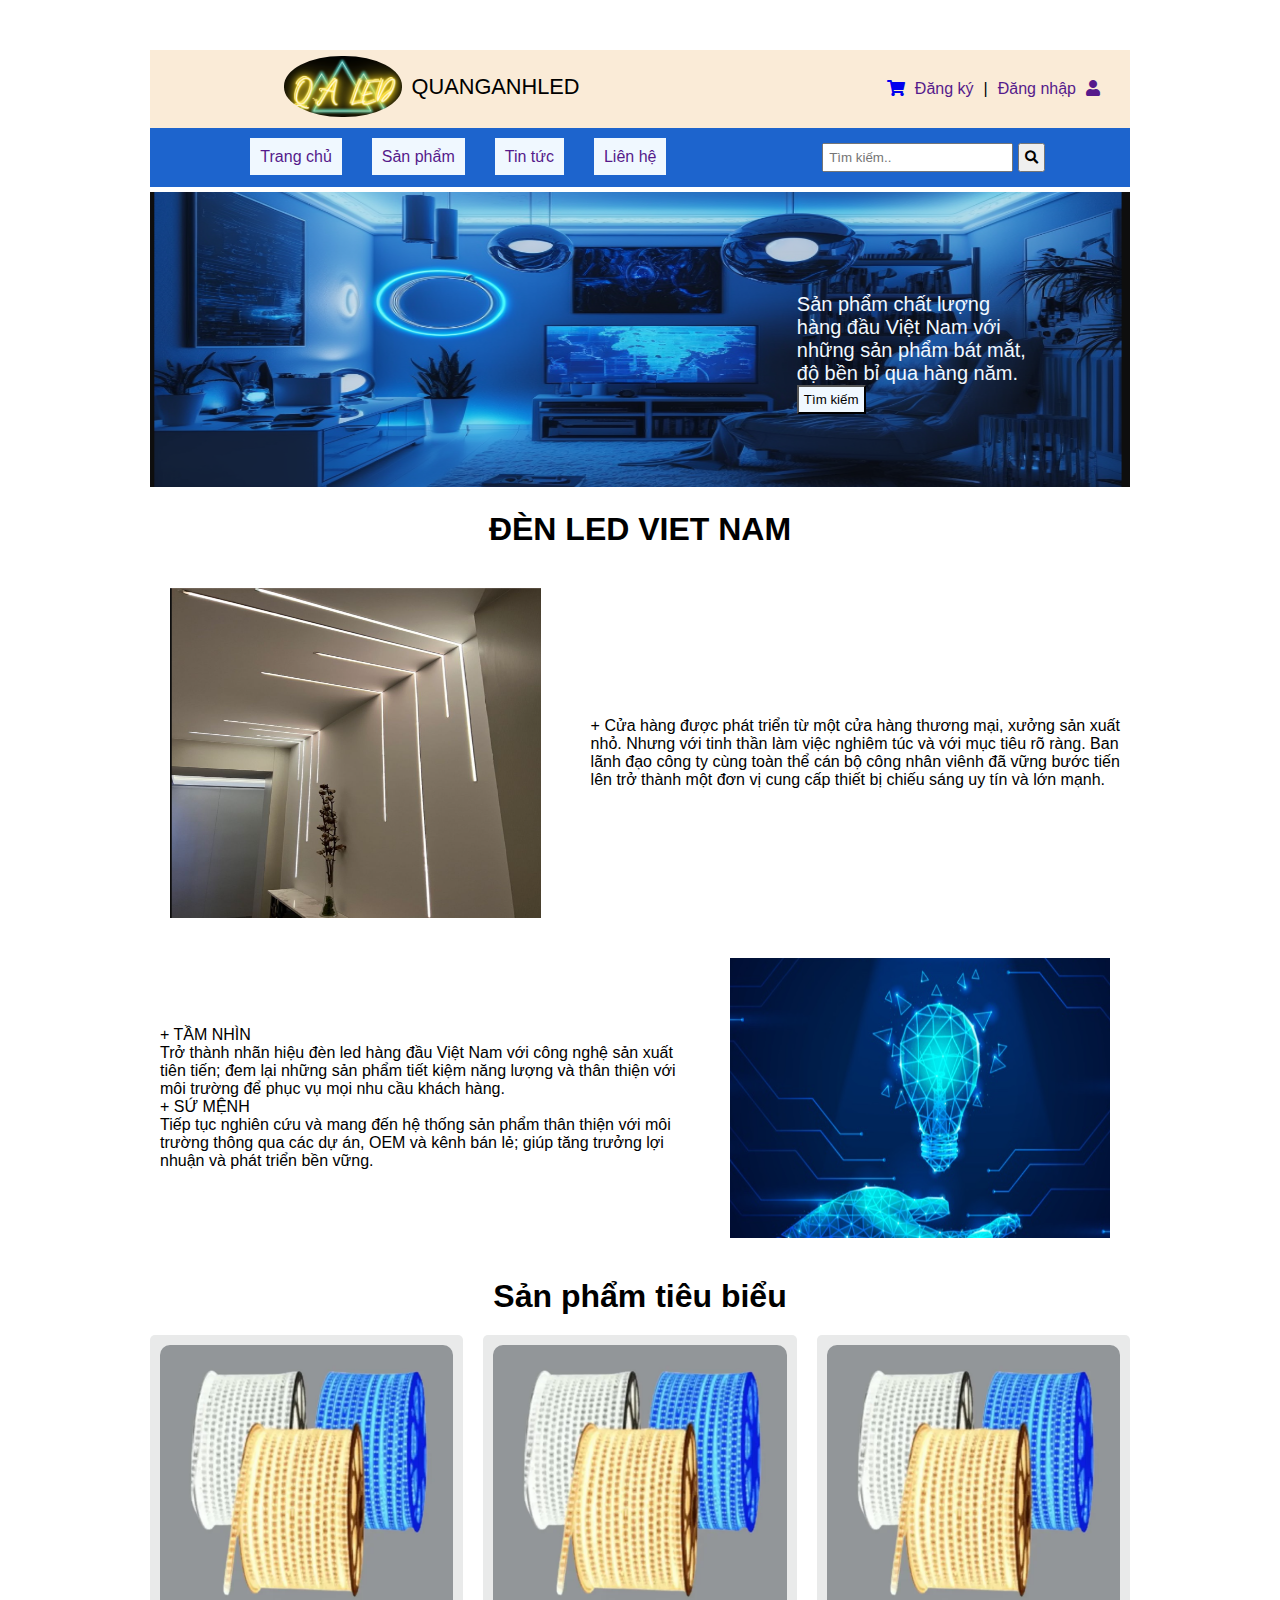
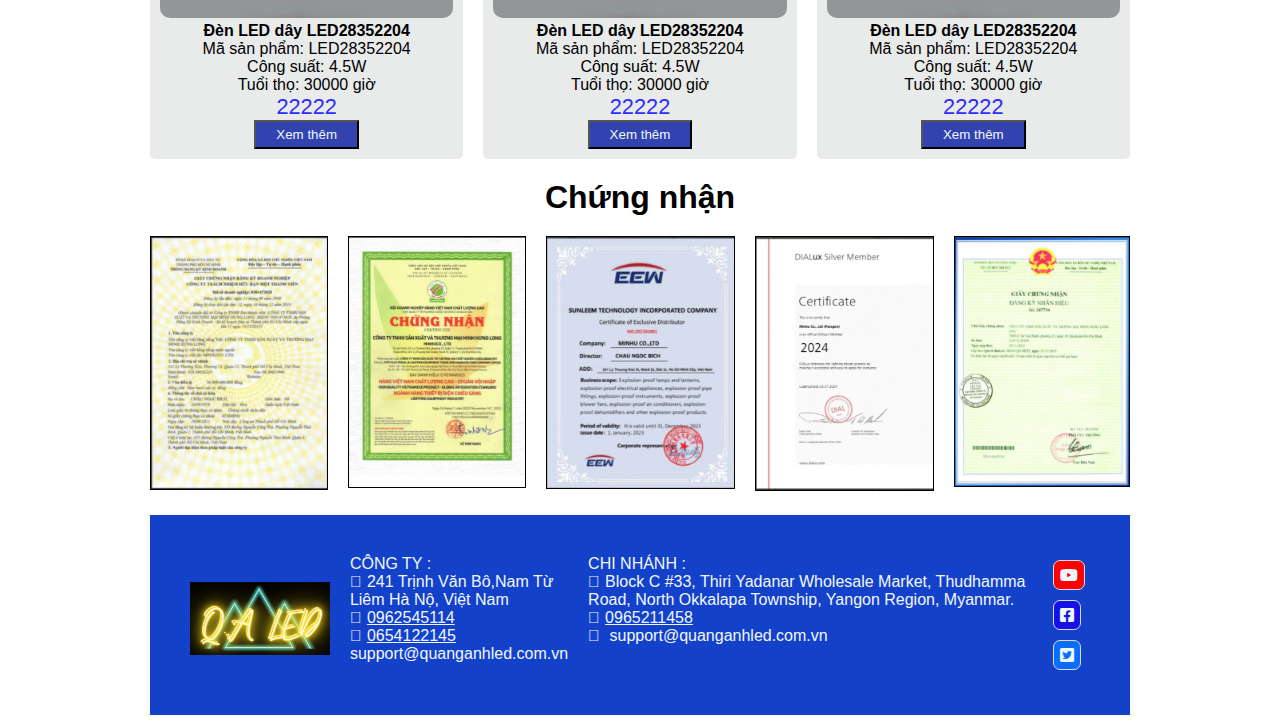
<file: index.html>
<!DOCTYPE html>
<html lang="en">

<head>
    <meta charset="UTF-8">
    <meta http-equiv="X-UA-Compatible" content="IE=edge">
    <meta name="viewport" content="width=device-width, initial-scale=1.0">
    <link rel="stylesheet" href="https://use.fontawesome.com/releases/v5.15.4/css/all.css" />
    <title>Document</title>
    <link rel="stylesheet" href="css/style.css">
</head>

<body>
    <section class="container">
        <header>
            <section class="maintitle">
                <div class="thonghieu">
                    <img src="img/9.png" alt="">
                    <p>QUANGANHLED</p>
                </div>
                <div class="choice">
                   
                    
                    <a href="#"><i class="fas fa-shopping-cart"></i></a>
                    <ul>
                        <li><a href="">Đăng ký </a></li>|
                        <li><a href="">Đăng nhập</a></li>
                    </ul>
                    <a href=""><i class="fas fa-user"></i></a>
                    
                </div>
            </section>
            <section class="bodermenu" >
                <nav class="menu">
                    <ul>
                        <li><a href="">Trang chủ </a></li>
                        <li><a href="">Sản phẩm</a></li>
                        <li><a href="">Tin tức</a></li>
                        <li><a href="">Liên hệ</a></li>
                    </ul>
                    <form class="search">
                        <input type="text" class="searchinput" placeholder="Tìm kiếm..">
                        <button class="searchbutton"><i class="fa fa-search"></i></button>
                            </form>

                </nav>
            </section>
            <section class="banner">
                <img src="img/banner.png" alt="">
                <div >
                    <p>Sản phẩm chất lượng <br>
                        hàng đầu Việt Nam với<br> những
                         sản phẩm bát mắt,<br>
                         độ bền bỉ qua hàng năm.</p>
                 <input type="submit" value="Tìm kiếm">
                </div>
            </section>
         </header>
            <main class="introduce">
                <h1>ĐÈN LED VIET NAM</h1>
                <section class="detail1">
               <img src="img/1.png" alt="">
               <p> + Cửa hàng được phát triển từ một cửa hàng thương mại,
                xưởng sản xuất nhỏ. Nhưng với tinh thần làm việc nghiêm túc 
                và với mục tiêu rõ ràng. Ban lãnh đạo công ty cùng toàn thể 
                cán bộ công nhân viênh đã vững bước tiến lên trở thành một 
                đơn vị cung cấp thiết bị chiếu sáng uy tín và lớn mạnh.</p>
                </section>

                <section class="detail2">
                    <p> + TẦM NHÌN <br>
                        Trở thành nhãn hiệu đèn led hàng đầu Việt Nam với công nghệ sản xuất tiên tiến; đem lại những sản phẩm tiết kiệm năng lượng và thân thiện với môi trường để phục vụ mọi nhu cầu khách hàng.<br>
                         + SỨ MỆNH <br>
                        Tiếp tục nghiên cứu và mang đến hệ thống sản phẩm thân thiện với môi trường thông qua các dự án,
                        OEM và kênh bán lẻ; giúp tăng trưởng lợi nhuận và phát triển bền vững.</p>
                        <img src="img/3.png" alt="">

                 </section>
                  <h1>Sản phẩm tiêu biểu</h1>
                <section class="producetop">
                    
                    <section class="produce1">
                        <div><img src="img/11.png" alt=""></div>
                        <h4>Đèn LED dây LED28352204</h4>
                        <p>Mã sản phẩm: LED28352204</p>
                        <p>Công suất: 4.5W     </p>
                        <p>Tuổi thọ: 30000 giờ</p>
                        <p class="price">22222</p>
                        <a href=""><input type="submit" value="Xem thêm"></a>  
                    </section>

                    <section class="produce2">
                        <div><img src="img/11.png" alt=""></div>
                        <h4>Đèn LED dây LED28352204</h4>
                        <p>Mã sản phẩm: LED28352204</p>
                        <p>Công suất: 4.5W     </p>
                        <p>Tuổi thọ: 30000 giờ</p>
                        <p class="price">22222</p>
                        <a href=""><input type="submit" value="Xem thêm"></a>
                    </section>

                    
                    <section class="produce3">
                        <div><img src="img/11.png" alt=""></div>
                        <h4>Đèn LED dây LED28352204</h4>
                        <p>Mã sản phẩm: LED28352204</p>
                        <p>Công suất: 4.5W     </p>
                        <p>Tuổi thọ: 30000 giờ</p>
                        <p class="price">22222</p>
                        <a href=""><input type="submit" value="Xem thêm"></a>
                    </section>
                    
                    
                    

                  </section>
            
                 <h1>Chứng nhận</h1>
                 <section class="chungnhan">
                    <div><img src="img/4.png" alt=""></div>
                    <div><img src="img/5.png" alt=""></div>
                    <div><img src="img/6.png" alt=""></div>
                    <div><img src="img/7.png" alt=""></div>
                    <div><img src="img/8.png" alt=""></div>
                 </section>
            </main>
              
       <footer class="end">
             <div><img src="img/9.png" alt=""></div>
             <div>
                <p>CÔNG TY : <br>
                   <i class="fal fa-plus-circle"></i>241 Trịnh Văn Bô,Nam Từ Liêm Hà Nộ, Việt Nam<br>
                   <i class="fal fa-plus-circle"></i><a href="">0962545114</a><br>
                   <i class="fal fa-plus-circle"></i><a href="">0654122145</a><br>
                    support@quanganhled.com.vn</p>
            
             </div>
            
                <div><p>
                    CHI NHÁNH :<br>
                    <i class="fal fa-plus-circle"></i>Block C #33, Thiri Yadanar Wholesale Market, Thudhamma Road, North Okkalapa Township, Yangon Region, Myanmar.<br>
                  <i class="fal fa-plus-circle"></i><a href="">0965211458</a><br>
                   <i class="fal fa-plus-circle"></i></i> support@quanganhled.com.vn
                 </p>
                   
                </div>
                
        
             <div class="icon">
                   <div> <a href=""><i class="fab fa-youtube"></i></a></div>
                    <div><a href=""><i class="fab fa-facebook-square"></i></a></div>
                   <div> <a href=""><i class="fab fa-twitter-square"></i></a></div>
                </div>
            
       </footer>
    </section>
</body>

</html>
</file>
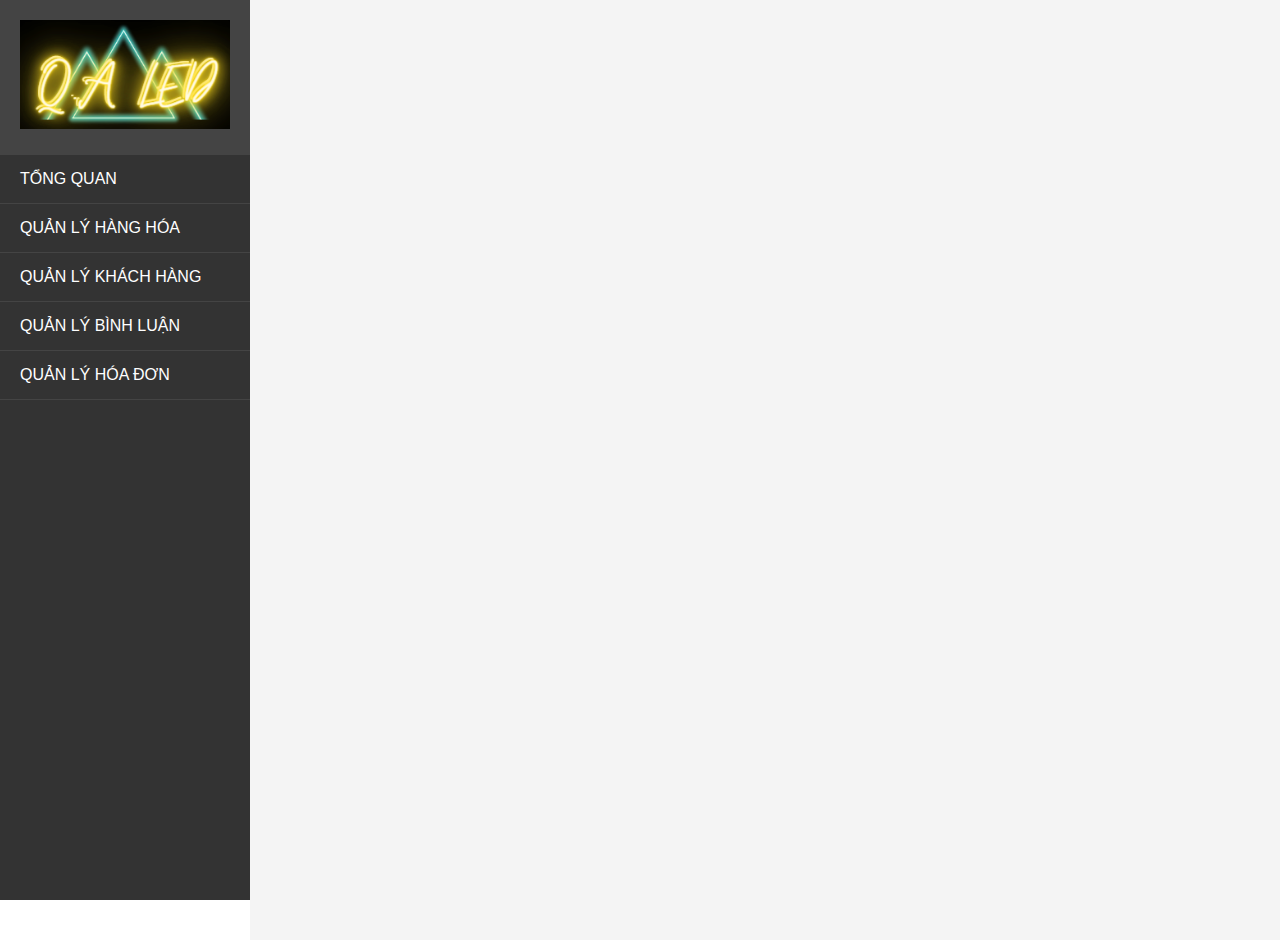
<file: admin.html>
<!DOCTYPE html>
<html lang="en">
<head>
<meta charset="UTF-8">
<meta name="viewport" content="width=device-width, initial-scale=1.0">
<title>QA LED Dashboard</title>
<link rel="stylesheet" href="css/styleadmin.css">

</head>
<body>

<div class="sidebar">
  <div class="logo"><img src="img/9.png" alt="" style="width: 100%;"></div>
  <div class="menu-item">TỔNG QUAN</div>
  <div class="menu-item">QUẢN LÝ HÀNG HÓA</div>
  <div class="menu-item">QUẢN LÝ KHÁCH HÀNG</div>
  <div class="menu-item">QUẢN LÝ BÌNH LUẬN</div>
  <div class="menu-item">QUẢN LÝ HÓA ĐƠN</div>
</div>

<div class="content">
  <!-- Content goes here -->
</div>

</body>
</html>
</file>
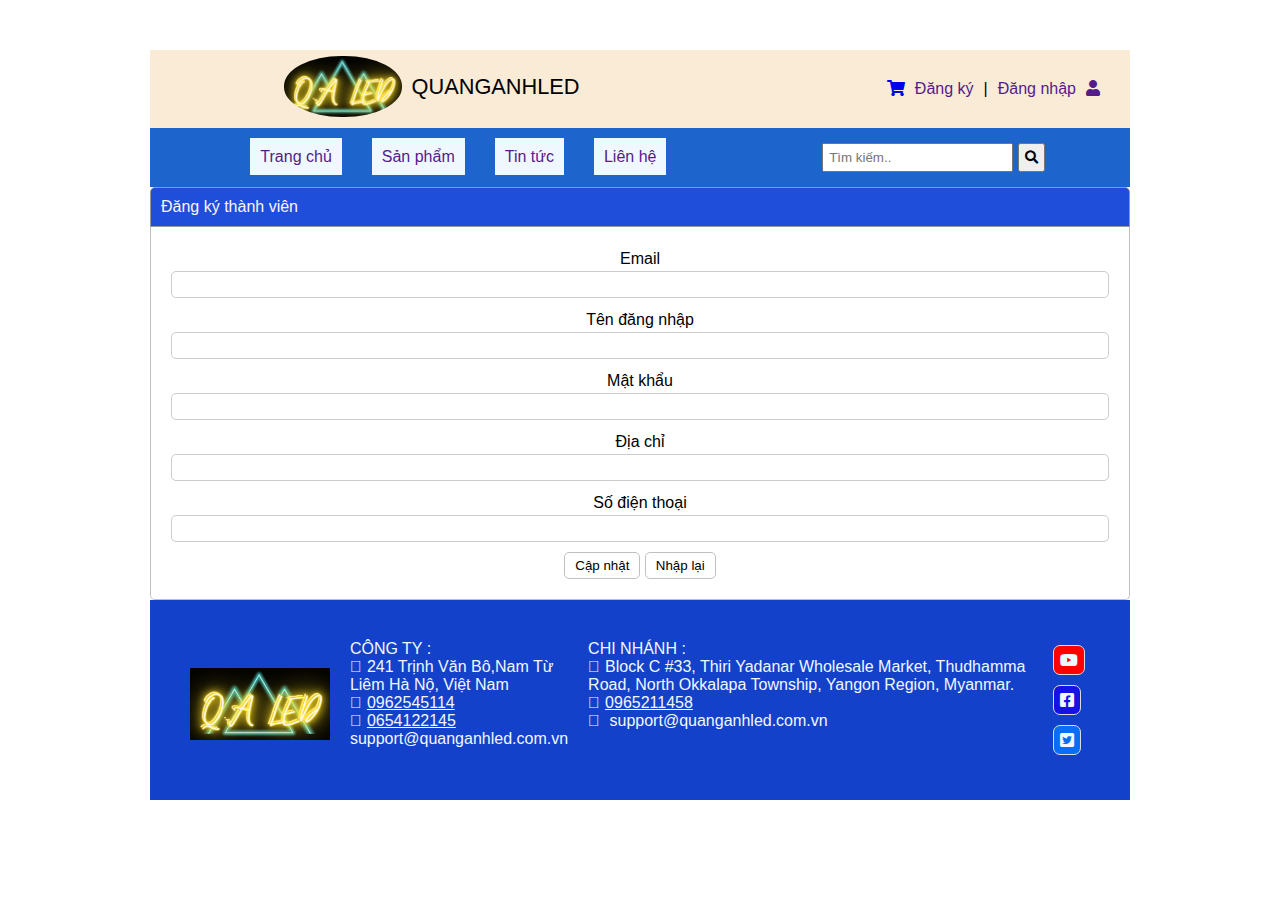
<file: capnhatmatkhau.html>
<!DOCTYPE html>
<html lang="en">

<head>
    <meta charset="UTF-8">
    <meta http-equiv="X-UA-Compatible" content="IE=edge">
    <meta name="viewport" content="width=device-width, initial-scale=1.0">
    <link rel="stylesheet" href="https://use.fontawesome.com/releases/v5.15.4/css/all.css" />
    <title>Document</title>
    <link rel="stylesheet" href="css/style.css">
</head>

<body>
    <section class="container">
        <header>
            <section class="maintitle">
                <div class="thonghieu">
                    <img src="img/9.png" alt="">
                    <p>QUANGANHLED</p>
                </div>
                <div class="choice">
                   
                    
                    <a href="#"><i class="fas fa-shopping-cart"></i></a>
                    <ul>
                        <li><a href="">Đăng ký </a></li>|
                        <li><a href="">Đăng nhập</a></li>
                    </ul>
                    <a href=""><i class="fas fa-user"></i></a>
                    
                </div>
            </section>
            <section class="bodermenu" >
                <nav class="menu">
                    <ul>
                        <li><a href="">Trang chủ </a></li>
                        <li><a href="">Sản phẩm</a></li>
                        <li><a href="">Tin tức</a></li>
                        <li><a href="">Liên hệ</a></li>
                    </ul>
                    <form class="search">
                        <input type="text" class="searchinput" placeholder="Tìm kiếm..">
                        <button class="searchbutton"><i class="fa fa-search"></i></button>
                            </form>

                </nav>
            </section>
            <div class="boxtrai mr demo">
                <div class="boxtitle">Đăng ký thành viên</div>
                <div class="boxcontent form-tk">
                    <form action="" method="post">
                        <div class="row mb10">
                            Email<br />
                            <input type="email" name="email"  />
                        </div>
                        <div class="row mb10">
                            Tên đăng nhập
                            <input type="text" name="user"  />
                        </div>
                        <div class="row mb10">
                            Mật khẩu
                            <input type="password" name="pass"  />
                        </div>
                        <div class="row mb10">
                            Địa chỉ
                            <input type="text" name="address" />
                        </div>
                        <div class="row mb10">
                            Số điện thoại
                            <input type="text" name="tel"  />
                        </div>
                        
                            <input type="hidden" name="id" >
                            <input type="submit" value="Cập nhật" name="capnhat" />
                            <input type="reset" value="Nhập lại" />
                        
                    </form>
                </div>
              </div>
        </header>
              
       <footer class="end">
             <div><img src="img/9.png" alt=""></div>
             <div>
                <p>CÔNG TY : <br>
                   <i class="fal fa-plus-circle"></i>241 Trịnh Văn Bô,Nam Từ Liêm Hà Nộ, Việt Nam<br>
                   <i class="fal fa-plus-circle"></i><a href="">0962545114</a><br>
                   <i class="fal fa-plus-circle"></i><a href="">0654122145</a><br>
                    support@quanganhled.com.vn</p>
            
             </div>
            
                <div><p>
                    CHI NHÁNH :<br>
                    <i class="fal fa-plus-circle"></i>Block C #33, Thiri Yadanar Wholesale Market, Thudhamma Road, North Okkalapa Township, Yangon Region, Myanmar.<br>
                  <i class="fal fa-plus-circle"></i><a href="">0965211458</a><br>
                   <i class="fal fa-plus-circle"></i></i> support@quanganhled.com.vn
                 </p>
                   
                </div>
                
        
             <div class="icon">
                   <div> <a href=""><i class="fab fa-youtube"></i></a></div>
                    <div><a href=""><i class="fab fa-facebook-square"></i></a></div>
                   <div> <a href=""><i class="fab fa-twitter-square"></i></a></div>
                </div>
            
       </footer>
    </section>
</body>

</html>
</file>
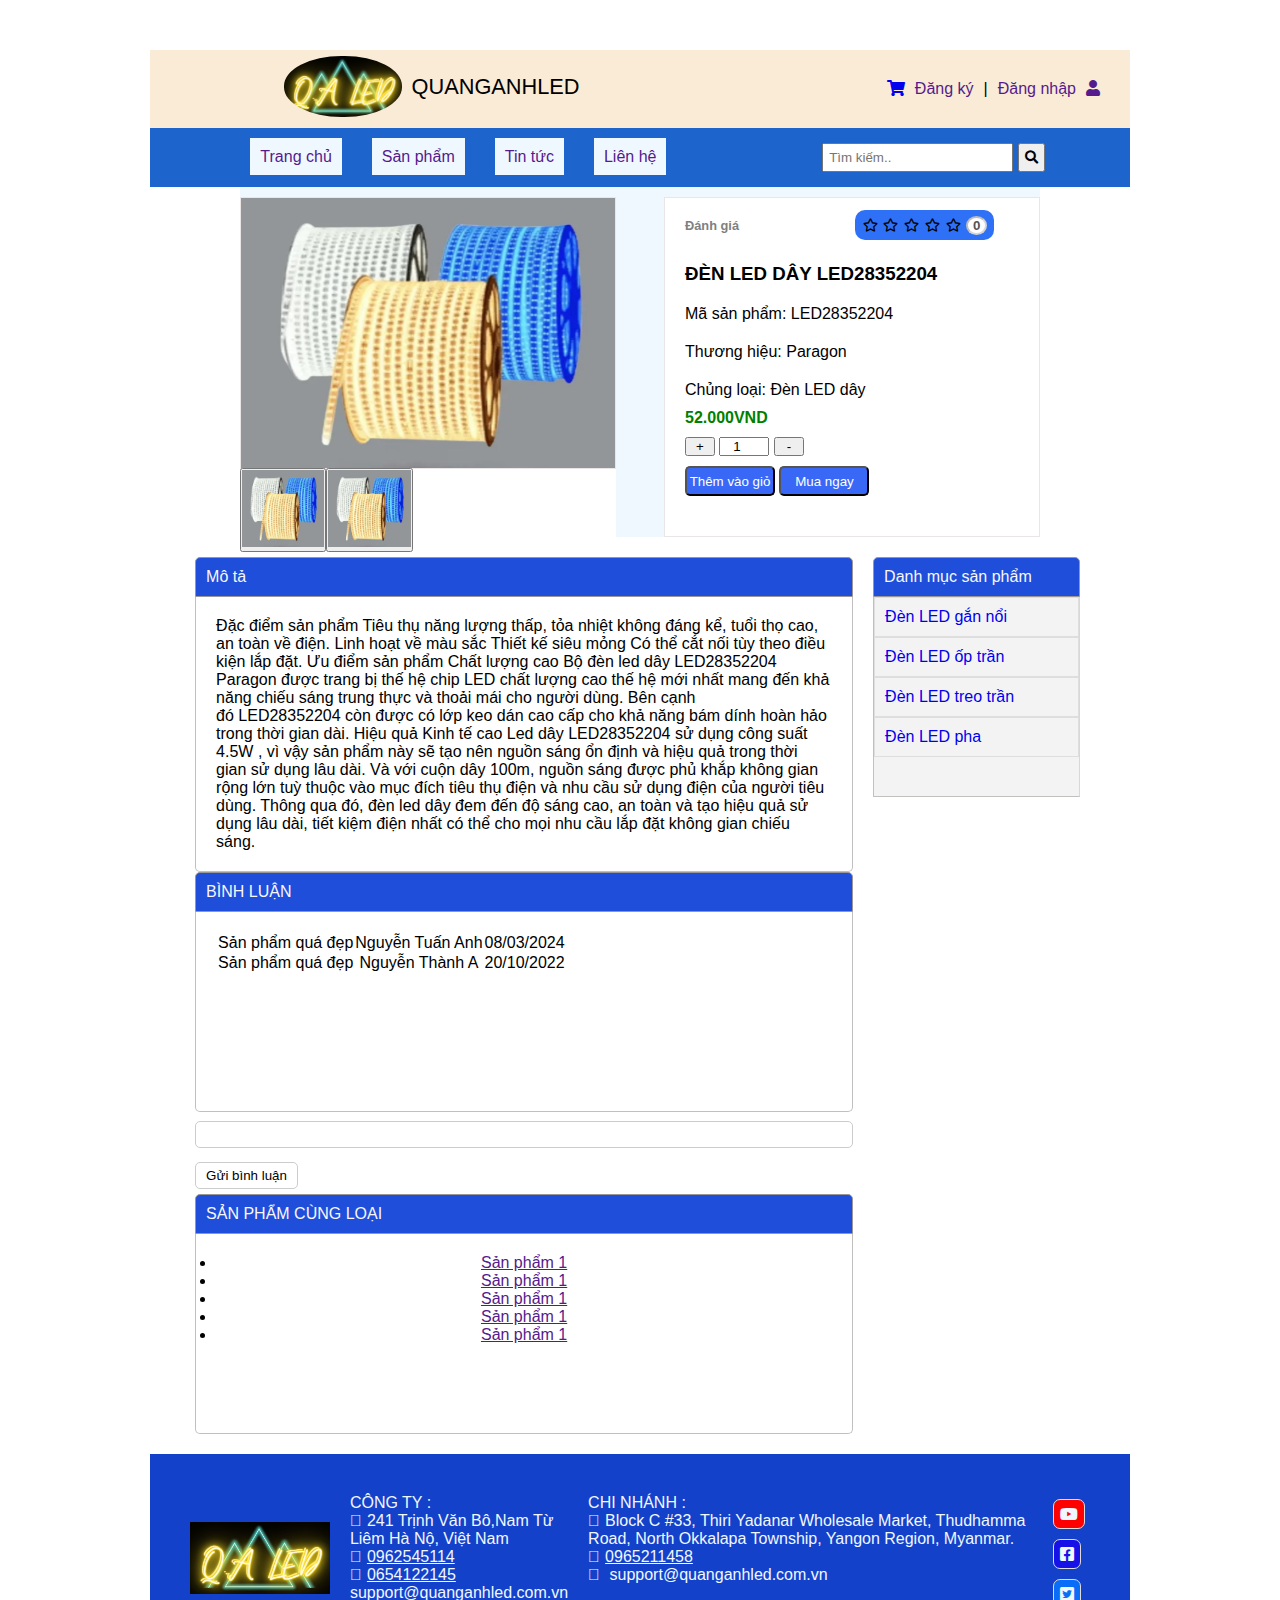
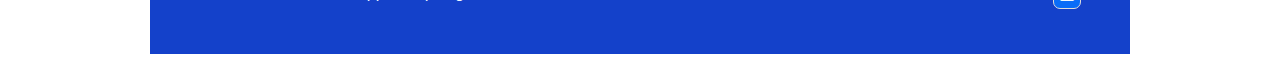
<file: chitietsanpham.html>
<!DOCTYPE html>
<html lang="en">

<head>
    <meta charset="UTF-8">
    <meta http-equiv="X-UA-Compatible" content="IE=edge">
    <meta name="viewport" content="width=device-width, initial-scale=1.0">
    <link rel="stylesheet" href="https://use.fontawesome.com/releases/v5.15.4/css/all.css" />
    <title>Document</title>
    <link rel="stylesheet" href="css/style.css">
</head>

<body>
    <script src="chitiet.js"></script>
    <section class="container">
        <header>
            <section class="maintitle">
                <div class="thonghieu">
                    <img src="img/9.png" alt="">
                    <p>QUANGANHLED</p>
                </div>
                <div class="choice">


                    <a href="#"><i class="fas fa-shopping-cart"></i></a>
                    <ul>
                        <li><a href="">Đăng ký </a></li>|
                        <li><a href="">Đăng nhập</a></li>
                    </ul>
                    <a href=""><i class="fas fa-user"></i></a>

                </div>
            </section>
            <section class="bodermenu">
                <nav class="menu">
                    <ul>
                        <li><a href="">Trang chủ </a></li>
                        <li><a href="">Sản phẩm</a></li>
                        <li><a href="">Tin tức</a></li>
                        <li><a href="">Liên hệ</a></li>
                    </ul>
                    <form class="search">
                        <input type="text" class="searchinput" placeholder="Tìm kiếm..">
                        <button class="searchbutton"><i class="fa fa-search"></i></button>
                    </form>

                </nav>
            </section>

        </header>
        <section class="spchitiet">
            <div class="spInfo-Img">
                <div class="a">
                    <img id="aa" src="img/11.png" width="100%" height="100%">
                </div>
                <div id="a" class="b">
                    <button onclick="document.getElementById('aa').src='img/11.png'"><img src="img/11.png" width="100%"
                            height="100%"></button>
                </div>
                <div id="a" class="c">
                    <button onclick="document.getElementById('aa').src='img/11.png'"><img
                            src="img/11.png" width="100%" height="100%"></button>
                </div>

            </div>
            <div class="spInfo-Text">
                <div class="text">
                    <div id="top">
                        <p style="font-size: 80%;font-family: sans-serif;color: gray;font-weight: bold;">Đánh giá</p>
                        <div class="sao">
                            <button onclick="document.getElementById('ss').value=1;sao()" id="s1"><i  class="far fa-star"></i></button>
                            <button onclick="document.getElementById('ss').value=2;sao()" id="s2"><i class="far fa-star"></i></button>
                            <button onclick="document.getElementById('ss').value=3;sao()" id="s3"><i class="far fa-star"></i></button>
                            <button onclick="document.getElementById('ss').value=4;sao()" id="s4"><i class="far fa-star"></i></button>
                            <button onclick="document.getElementById('ss').value=5;sao()" id="s5"><i class="far fa-star"></i></button>
                            <input id="ss" type="text" value="0" disabled>
                        </div>
                        <div class="title">
                            <h3>ĐÈN LED DÂY LED28352204</h3>
                            <p>Mã sản phẩm: LED28352204</p>
                            <p>Thương hiệu: Paragon</p>
                            <p>Chủng loại: Đèn LED dây</p>
                            <span>52.000VND</span> <br>

                            <input class="ip" type="button" value="+" onclick="incrementValue()">
                            <input id="quantity" class="ip" value="1" type="number" style="width: 50px; text-align: center;">
                            <input class="ip" type="button" value="-" onclick="decrementValue()"> <br>
                            <input class="tvgh" type="button" value="Thêm vào giỏ">
                            <input class="tvgh" type="button" value="Mua ngay" onclick="checkMua()">
                        </div>
                    </div>
                </div>
            </div>

        </section>
        <main class="mucdanhgia">
            

               <section class="danhgia">
            
                <div class=" mb">
                    <div class="boxtitle">Mô tả</div>
                    <div class="boxcontent">
                      <p class="mota">Đặc điểm sản phẩm
                        Tiêu thụ năng lượng thấp, tỏa nhiệt không đáng kể, tuổi thọ cao, an toàn về điện.
                        Linh hoạt về màu sắc
                        Thiết kế siêu mỏng
                        Có thể cắt nối tùy theo điều kiện lắp đặt.
                        Ưu điểm sản phẩm
                        Chất lượng cao
                        Bộ đèn led dây LED28352204 Paragon được trang bị thế hệ chip LED chất lượng cao thế hệ mới nhất mang đến khả năng chiếu sáng trung thực và thoải mái cho người dùng. Bên cạnh đó LED28352204 còn được có lớp keo dán cao cấp cho khả năng bám dính hoàn hảo trong thời gian dài.
                        Hiệu quả Kinh tế cao
                        Led dây LED28352204 sử dụng công suất 4.5W , vì vậy sản phẩm này sẽ tạo nên nguồn sáng ổn định và hiệu quả trong thời gian sử dụng lâu dài.
                        Và với cuộn dây 100m, nguồn sáng được phủ khắp không gian rộng lớn tuỳ thuộc vào mục đích tiêu thụ điện và nhu cầu sử dụng điện của người tiêu dùng. Thông qua đó, đèn led dây đem đến độ sáng cao, an toàn và tạo hiệu quả sử dụng lâu dài, tiết kiệm điện nhất có thể cho mọi nhu cầu lắp đặt không gian chiếu sáng.
                        </p>
                    </div>
                  </div>
                  <div class="">
                    <div class="boxtitle">BÌNH LUẬN</div>
                    <div class="boxcontent  product_portfolio binhluan ">
                      <table>
                        <tr>
                          <td>Sản phẩm quá đẹp</td>
                          <td> Nguyễn Tuấn Anh</td>
                          <td> 08/03/2024</td>
                        </tr>
                        <tr>
                          <td>Sản phẩm quá đẹp</td>
                          <td> Nguyễn Thành A</td>
                          <td> 20/10/2022</td>
                        </tr>
                      </table>
                    </div>
                    <div class="searchbox">
                      <form action="" method="POST">
                        <input type="hidden" name="idpro" value="">
                        <input type="text" name="noidung"  >
                        <input type="submit" name="guibinhluan" value="Gửi bình luận">
                      </form>
                    </div>
            
                  </div>
            
                  <div class="row mb">
                    <div class="boxtitle">SẢN PHẨM CÙNG LOẠI</div>
                    <div class="boxcontent">
                      <li><a href="">Sản phẩm 1</a></li>
                      <li><a href="">Sản phẩm 1</a></li>
                      <li><a href="">Sản phẩm 1</a></li>
                      <li><a href="">Sản phẩm 1</a></li>
                      <li><a href="">Sản phẩm 1</a></li>
                    </div>
                  </div>

            </section>
            <section class="dmproduce">
                <div class="boxtitle">Danh mục sản phẩm</div>
            <div class="boxcontent2">
              <div class="listproduce">
           <a href="#" class="list-group-item">Đèn LED gắn nổi</a>
           <a href="#" class="list-group-item">Đèn LED ốp trần</a>
           <a href="#" class="list-group-item">Đèn LED treo trần</a>
           <a href="#" class="list-group-item">Đèn LED pha</a>
               </div>
                </div>
               </section>   
        </main>
       


        <footer class="end">
            <div><img src="img/9.png" alt=""></div>
            <div>
                <p>CÔNG TY : <br>
                    <i class="fal fa-plus-circle"></i>241 Trịnh Văn Bô,Nam Từ Liêm Hà Nộ, Việt Nam<br>
                    <i class="fal fa-plus-circle"></i><a href="">0962545114</a><br>
                    <i class="fal fa-plus-circle"></i><a href="">0654122145</a><br>
                    support@quanganhled.com.vn
                </p>

            </div>

            <div>
                <p>
                    CHI NHÁNH :<br>
                    <i class="fal fa-plus-circle"></i>Block C #33, Thiri Yadanar Wholesale Market, Thudhamma Road, North
                    Okkalapa Township, Yangon Region, Myanmar.<br>
                    <i class="fal fa-plus-circle"></i><a href="">0965211458</a><br>
                    <i class="fal fa-plus-circle"></i></i> support@quanganhled.com.vn
                </p>

            </div>


            <div class="icon">
                <div> <a href=""><i class="fab fa-youtube"></i></a></div>
                <div><a href=""><i class="fab fa-facebook-square"></i></a></div>
                <div> <a href=""><i class="fab fa-twitter-square"></i></a></div>
            </div>

        </footer>
    </section>
</body>

</html>
</file>
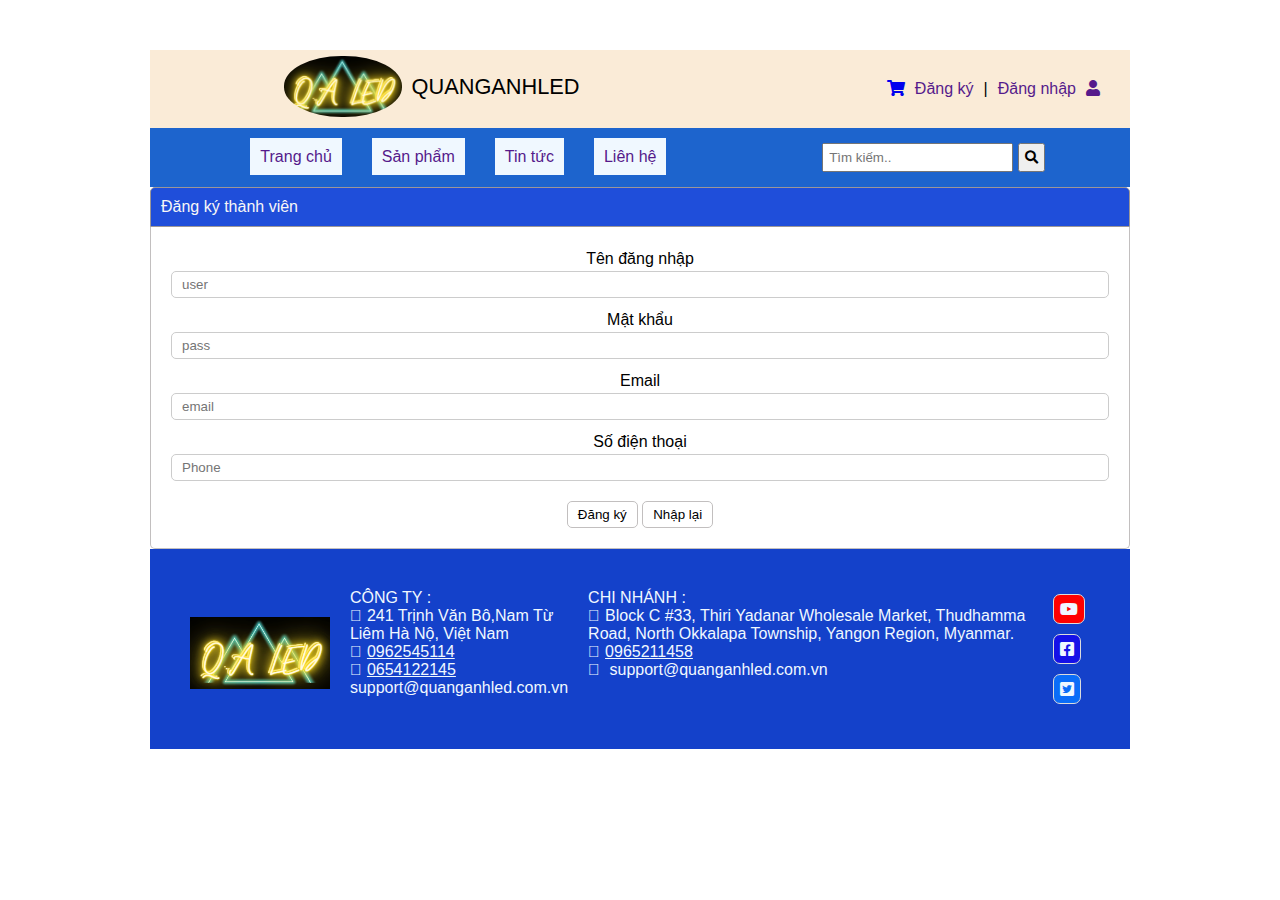
<file: dangky.html>
<!DOCTYPE html>
<html lang="en">

<head>
    <meta charset="UTF-8">
    <meta http-equiv="X-UA-Compatible" content="IE=edge">
    <meta name="viewport" content="width=device-width, initial-scale=1.0">
    <link rel="stylesheet" href="https://use.fontawesome.com/releases/v5.15.4/css/all.css" />
    <title>Document</title>
    <link rel="stylesheet" href="css/style.css">
</head>

<body>
    <section class="container">
        <header>
            <section class="maintitle">
                <div class="thonghieu">
                    <img src="img/9.png" alt="">
                    <p>QUANGANHLED</p>
                </div>
                <div class="choice">
                   
                    
                    <a href="#"><i class="fas fa-shopping-cart"></i></a>
                    <ul>
                        <li><a href="">Đăng ký </a></li>|
                        <li><a href="">Đăng nhập</a></li>
                    </ul>
                    <a href=""><i class="fas fa-user"></i></a>
                    
                </div>
            </section>
            <section class="bodermenu" >
                <nav class="menu">
                    <ul>
                        <li><a href="">Trang chủ </a></li>
                        <li><a href="">Sản phẩm</a></li>
                        <li><a href="">Tin tức</a></li>
                        <li><a href="">Liên hệ</a></li>
                    </ul>
                    <form class="search">
                        <input type="text" class="searchinput" placeholder="Tìm kiếm..">
                        <button class="searchbutton"><i class="fa fa-search"></i></button>
                            </form>

                </nav>
            </section>
            <div class="boxtrai mr demo">
                <div class="boxtitle">Đăng ký thành viên</div>
                <div class="boxcontent form-tk">
                  <form action="" method="post">
                    
                    <div class="row mb10">
                      Tên đăng nhập
                      <input type="text" name="user" placeholder="user" />
                    </div>
                    <div class="row mb10">
                      Mật khẩu
                      <input type="password" name="pass" placeholder="pass" />
                    </div>
                    <div class="row mb10">
                        Email<br />
                        <input type="email" name="email" placeholder="email" />
                      </div>
                      <div class="row mb10" class="" style="padding-bottom: 10px;">
                        Số điện thoại<br />
                        <input type="text" name="phone" placeholder="Phone" />
                      </div>
                    <input  type="submit" value="Đăng ký" name="dangky" />
                    <input type="reset" value="Nhập lại" />
                  </form>
                </div>
              </div>
        </header>
              
       <footer class="end">
             <div><img src="img/9.png" alt=""></div>
             <div>
                <p>CÔNG TY : <br>
                   <i class="fal fa-plus-circle"></i>241 Trịnh Văn Bô,Nam Từ Liêm Hà Nộ, Việt Nam<br>
                   <i class="fal fa-plus-circle"></i><a href="">0962545114</a><br>
                   <i class="fal fa-plus-circle"></i><a href="">0654122145</a><br>
                    support@quanganhled.com.vn</p>
            
             </div>
            
                <div><p>
                    CHI NHÁNH :<br>
                    <i class="fal fa-plus-circle"></i>Block C #33, Thiri Yadanar Wholesale Market, Thudhamma Road, North Okkalapa Township, Yangon Region, Myanmar.<br>
                  <i class="fal fa-plus-circle"></i><a href="">0965211458</a><br>
                   <i class="fal fa-plus-circle"></i></i> support@quanganhled.com.vn
                 </p>
                   
                </div>
                
        
             <div class="icon">
                   <div> <a href=""><i class="fab fa-youtube"></i></a></div>
                    <div><a href=""><i class="fab fa-facebook-square"></i></a></div>
                   <div> <a href=""><i class="fab fa-twitter-square"></i></a></div>
                </div>
            
       </footer>
    </section>
</body>

</html>
</file>
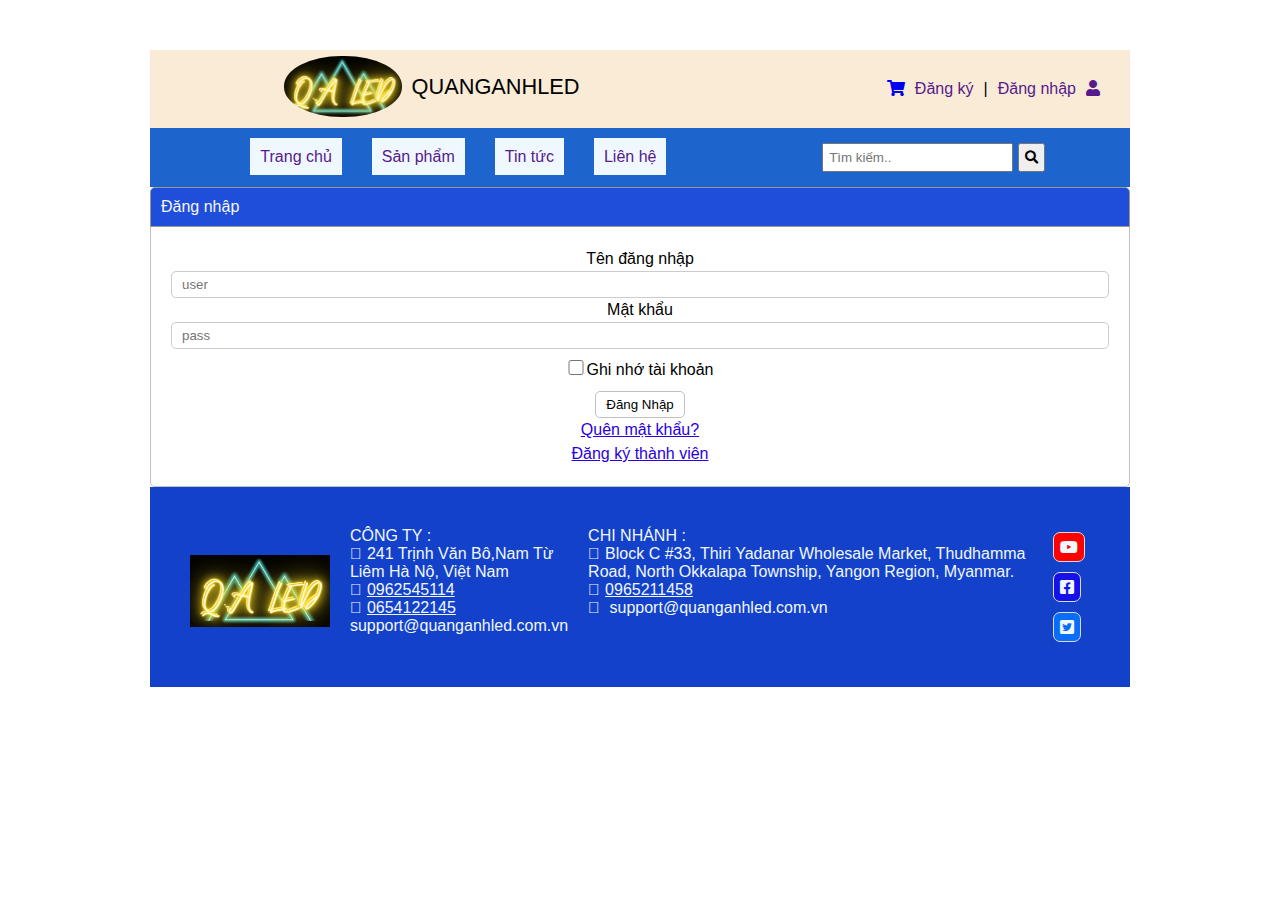
<file: danhnhap.html>
<!DOCTYPE html>
<html lang="en">

<head>
    <meta charset="UTF-8">
    <meta http-equiv="X-UA-Compatible" content="IE=edge">
    <meta name="viewport" content="width=device-width, initial-scale=1.0">
    <link rel="stylesheet" href="https://use.fontawesome.com/releases/v5.15.4/css/all.css" />
    <title>Document</title>
    <link rel="stylesheet" href="css/style.css">
</head>

<body>
    <section class="container">
        <header>
            <section class="maintitle">
                <div class="thonghieu">
                    <img src="img/9.png" alt="">
                    <p>QUANGANHLED</p>
                </div>
                <div class="choice">
                   
                    
                    <a href="#"><i class="fas fa-shopping-cart"></i></a>
                    <ul>
                        <li><a href="">Đăng ký </a></li>|
                        <li><a href="">Đăng nhập</a></li>
                    </ul>
                    <a href=""><i class="fas fa-user"></i></a>
                    
                </div>
            </section>
            <section class="bodermenu" >
                <nav class="menu">
                    <ul>
                        <li><a href="">Trang chủ </a></li>
                        <li><a href="">Sản phẩm</a></li>
                        <li><a href="">Tin tức</a></li>
                        <li><a href="">Liên hệ</a></li>
                    </ul>
                    <form class="search">
                        <input type="text" class="searchinput" placeholder="Tìm kiếm..">
                        <button class="searchbutton"><i class="fa fa-search"></i></button>
                            </form>

                </nav>
            </section>
            <div class="boxtrai mr demo">
                <div class="boxtitle">Đăng nhập</div>
                <div class="boxcontent form-dn">
                  <form action="" method="post">
                    
                    <div class="">
                      Tên đăng nhập
                      <input type="text" name="user" placeholder="user" />
                    </div>
                    <div class="">
                      Mật khẩu
                      <input type="password" name="pass" placeholder="pass" />
                    </div>
                    <div class="" style="padding: 9px;">
                        <input type="checkbox" name="" id="" />Ghi nhớ tài khoản
                    </div>
    
                    <input type="submit" value="Đăng Nhập" name="dangnhap" />
                    
                  </form>
                  <li style="list-style: none;">
                    <a href="#">Quên mật khẩu?</a>
                </li>
                <li style="list-style: none;">
                    <a href="index.php?act=dangky">Đăng ký thành viên</a>
                </li>
                </div>
              </div>
            
        </header>
              
       <footer class="end">
             <div><img src="img/9.png" alt=""></div>
             <div>
                <p>CÔNG TY : <br>
                   <i class="fal fa-plus-circle"></i>241 Trịnh Văn Bô,Nam Từ Liêm Hà Nộ, Việt Nam<br>
                   <i class="fal fa-plus-circle"></i><a href="">0962545114</a><br>
                   <i class="fal fa-plus-circle"></i><a href="">0654122145</a><br>
                    support@quanganhled.com.vn</p>
            
             </div>
            
                <div><p>
                    CHI NHÁNH :<br>
                    <i class="fal fa-plus-circle"></i>Block C #33, Thiri Yadanar Wholesale Market, Thudhamma Road, North Okkalapa Township, Yangon Region, Myanmar.<br>
                  <i class="fal fa-plus-circle"></i><a href="">0965211458</a><br>
                   <i class="fal fa-plus-circle"></i></i> support@quanganhled.com.vn
                 </p>
                   
                </div>
                
        
             <div class="icon">
                   <div> <a href=""><i class="fab fa-youtube"></i></a></div>
                    <div><a href=""><i class="fab fa-facebook-square"></i></a></div>
                   <div> <a href=""><i class="fab fa-twitter-square"></i></a></div>
                </div>
            
       </footer>
    </section>
</body>

</html>
</file>
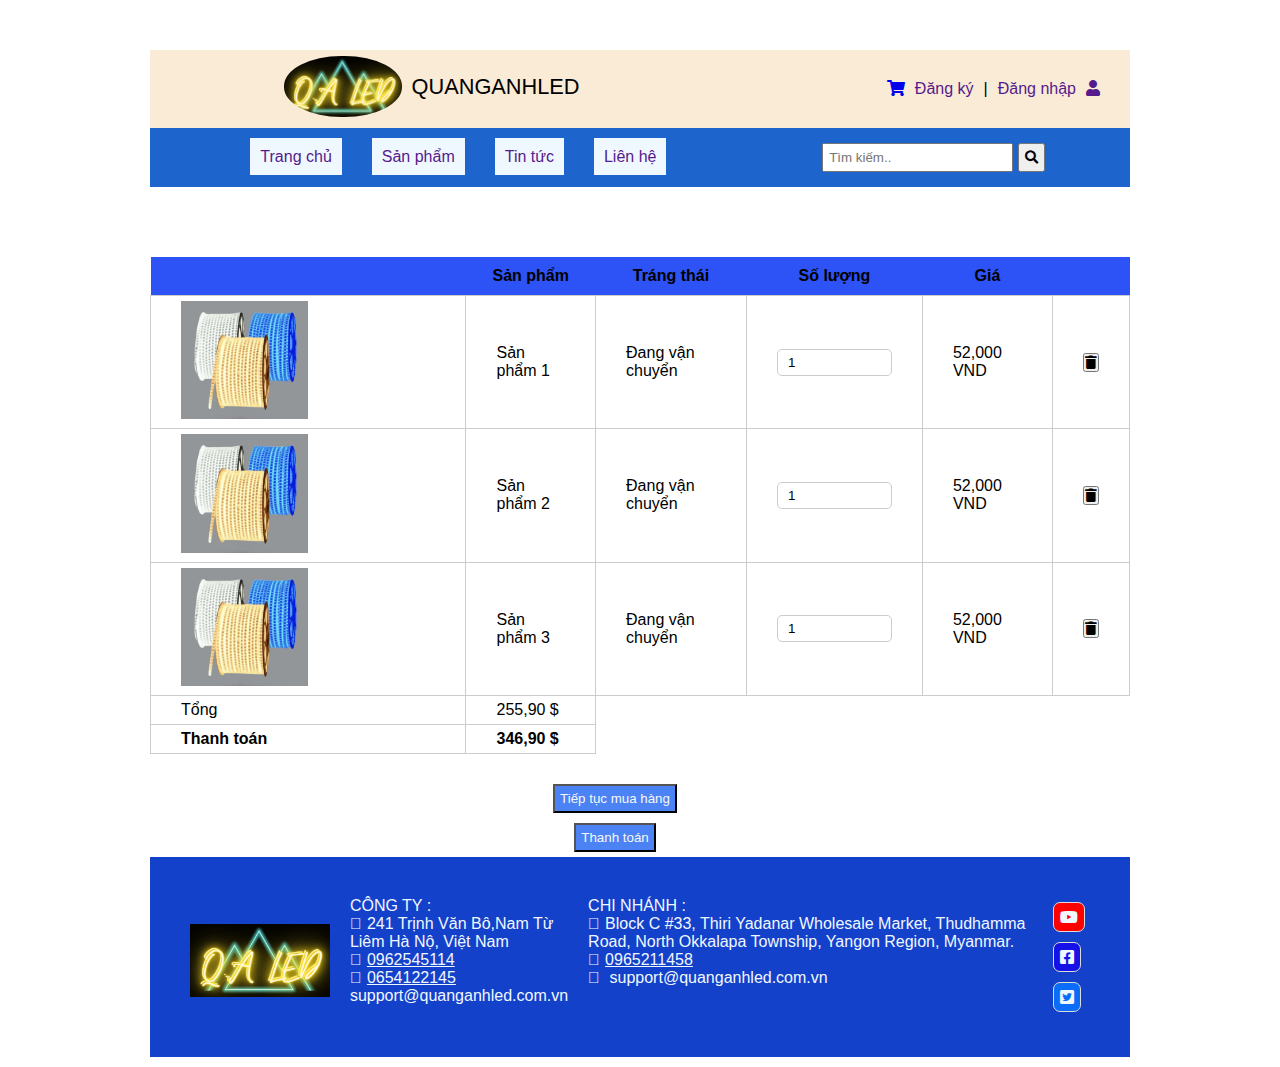
<file: dohang.html>
<!DOCTYPE html>
<html lang="en">

<head>
    <meta charset="UTF-8">
    <meta http-equiv="X-UA-Compatible" content="IE=edge">
    <meta name="viewport" content="width=device-width, initial-scale=1.0">
    <link rel="stylesheet" href="https://use.fontawesome.com/releases/v5.15.4/css/all.css" />
    <title>Document</title>
    <link rel="stylesheet" href="css/style.css">
</head>
<style>
    
        
</style>
<body>
    <section class="container">
        <header>
            <section class="maintitle">
                <div class="thonghieu">
                    <img src="img/9.png" alt="">
                    <p>QUANGANHLED</p>
                </div>
                <div class="choice">
                   
                    
                    <a href="#"><i class="fas fa-shopping-cart"></i></a>
                    <ul>
                        <li><a href="">Đăng ký </a></li>|
                        <li><a href="">Đăng nhập</a></li>
                    </ul>
                    <a href=""><i class="fas fa-user"></i></a>
                    
                </div>
            </section>
            <section class="bodermenu" >
                <nav class="menu">
                    <ul>
                        <li><a href="">Trang chủ </a></li>
                        <li><a href="">Sản phẩm</a></li>
                        <li><a href="">Tin tức</a></li>
                        <li><a href="">Liên hệ</a></li>
                    </ul>
                    <form class="search">
                        <input type="text" class="searchinput" placeholder="Tìm kiếm..">
                        <button class="searchbutton"><i class="fa fa-search"></i></button>
                            </form>

                </nav>
            </section>
            
         </header>  
         <div class="container">
        <div class="row">
            <div class="row frmcontent">
                <div class="row mb10 frmdsloai" >
                    <table >
                        
                            <tr>
                                <th scope="col"> </th>
                                <th scope="col">Sản phẩm</th>
                                <th scope="col">Tráng thái</th>
                                <th scope="col" class="text-center">Số lượng</th>
                                <th scope="col" class="text-right">Giá</th>
                                <th> </th>
                            </tr>
                        
                        
                            <tr>
                                <td><img src="img/11.png" /> </td>
                                <td>Sản phẩm 1 </td>
                                <td>Đang vận chuyển</td>
                                <td><input class="form-control" type="text" value="1" /></td>
                                <td class="text-right">52,000 VND</td>
                                <td class="text-right"><button class="btn btn-sm btn-danger"><i class="fa fa-trash"></i>
                                    </button> </td>
                            </tr>
                            <tr>
                                <td><img src="img/11.png" /> </td>
                                <td>Sản phẩm 2</td>
                                <td>Đang vận chuyển</td>
                                <td><input class="form-control" type="text" value="1" /></td>
                                <td class="text-right">52,000 VND</td>
                                <td class="text-right"><button class="btn btn-sm btn-danger"><i class="fa fa-trash"></i>
                                    </button> </td>
                            </tr>
                            <tr>
                                <td><img src="img/11.png" /> </td>
                                <td>Sản phẩm 3</td>
                                <td>Đang vận chuyển</td>
                                <td><input class="form-control" type="text" value="1" /></td>
                                <td class="text-right">52,000 VND</td>
                                <td class="text-right"><button class="btn btn-sm btn-danger"><i class="fa fa-trash"></i>
                                    </button> </td>
                            </tr>
                            <tr>
                                
                                <td>Tổng</td>
                                <td class="text-right">255,90 $</td>
                            </tr>
    
                            <tr>
                                
                                <td><strong>Thanh toán</strong></td>
                                <td class="text-right"><strong>346,90 $</strong></td>
                            </tr>
                    
                    </table>
                </div>
            </div>
            <div class="phuongthuc">
                <div class="thuchienpt">
                    <div class="thuchienpt1">
                        <button class="btn btn-block btn-light">Tiếp tục mua hàng</button>
                    </div>
                    <div class="thuchienpt2">
                        <button class="btn btn-lg btn-block btn-success text-uppercase">Thanh toán</button>
                    </div>
                </div>
            </div>
        </div>
    </div>


              
       <footer class="end">
             <div><img src="img/9.png" alt=""></div>
             <div>
                <p>CÔNG TY : <br>
                   <i class="fal fa-plus-circle"></i>241 Trịnh Văn Bô,Nam Từ Liêm Hà Nộ, Việt Nam<br>
                   <i class="fal fa-plus-circle"></i><a href="">0962545114</a><br>
                   <i class="fal fa-plus-circle"></i><a href="">0654122145</a><br>
                    support@quanganhled.com.vn</p>
            
             </div>
            
                <div><p>
                    CHI NHÁNH :<br>
                    <i class="fal fa-plus-circle"></i>Block C #33, Thiri Yadanar Wholesale Market, Thudhamma Road, North Okkalapa Township, Yangon Region, Myanmar.<br>
                  <i class="fal fa-plus-circle"></i><a href="">0965211458</a><br>
                   <i class="fal fa-plus-circle"></i></i> support@quanganhled.com.vn
                 </p>
                   
                </div>
                
        
             <div class="icon">
                   <div> <a href=""><i class="fab fa-youtube"></i></a></div>
                    <div><a href=""><i class="fab fa-facebook-square"></i></a></div>
                   <div> <a href=""><i class="fab fa-twitter-square"></i></a></div>
                </div>
            
       </footer>
    </section>
</body>

</html>
</file>
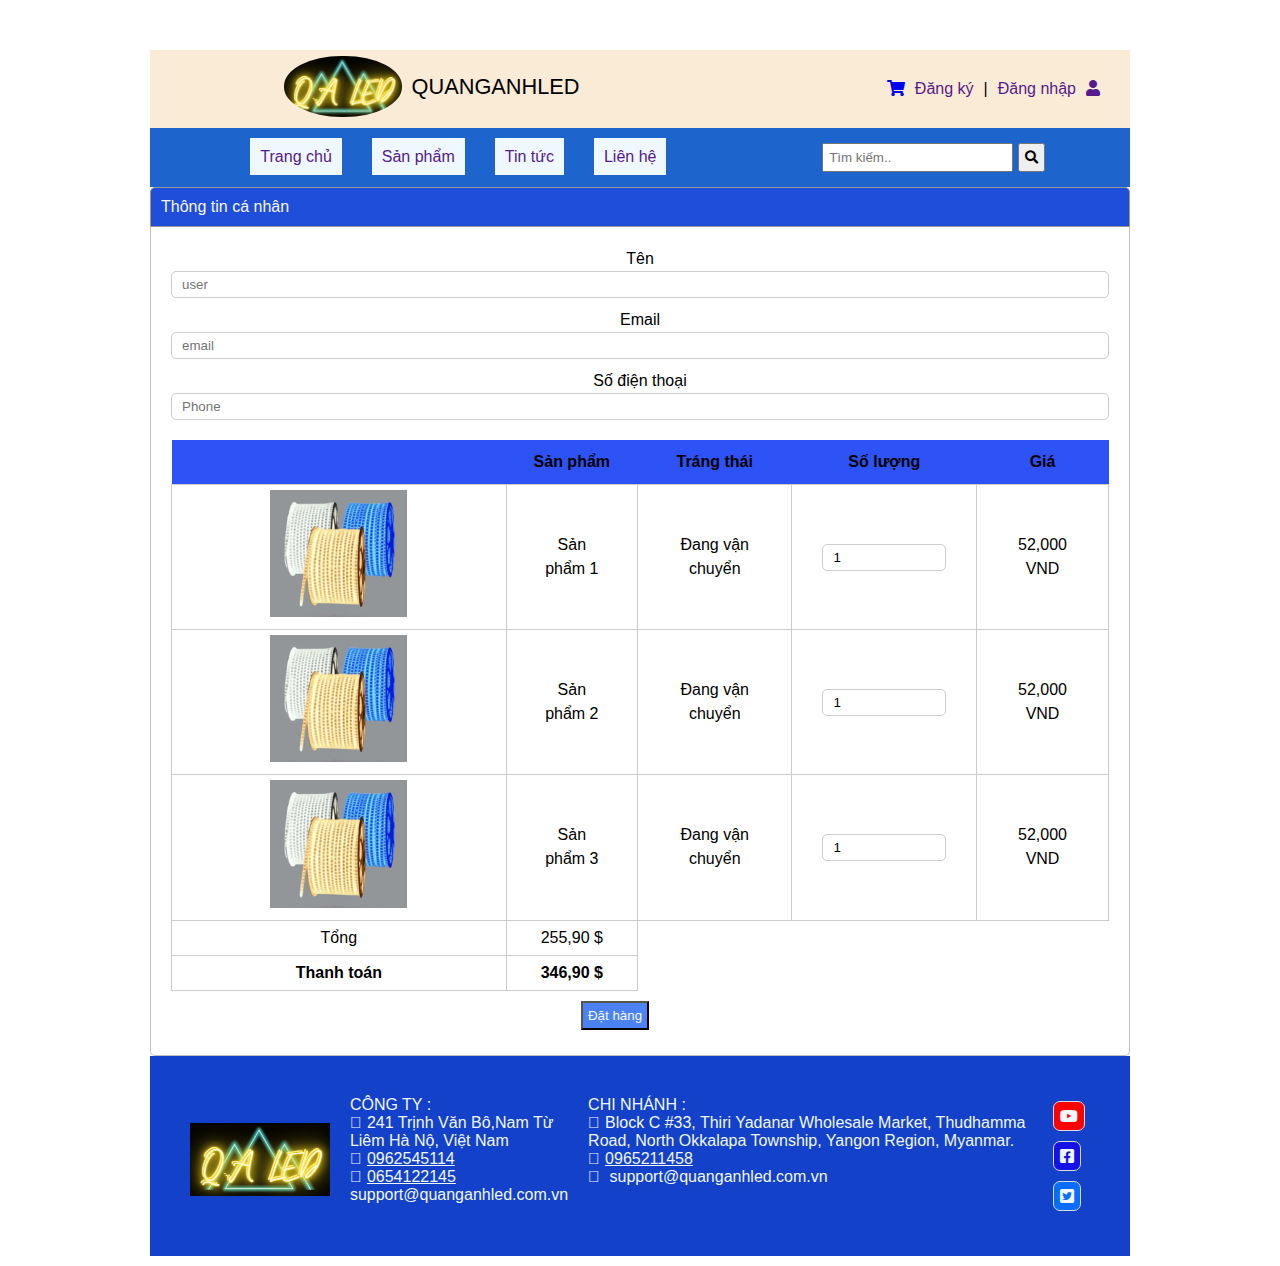
<file: hoadon.html>
<!DOCTYPE html>
<html lang="en">

<head>
    <meta charset="UTF-8">
    <meta http-equiv="X-UA-Compatible" content="IE=edge">
    <meta name="viewport" content="width=device-width, initial-scale=1.0">
    <link rel="stylesheet" href="https://use.fontawesome.com/releases/v5.15.4/css/all.css" />
    <title>Document</title>
    <link rel="stylesheet" href="css/style.css">
</head>

<body>
    <section class="container">
        <header>
            <section class="maintitle">
                <div class="thonghieu">
                    <img src="img/9.png" alt="">
                    <p>QUANGANHLED</p>
                </div>
                <div class="choice">
                   
                    
                    <a href="#"><i class="fas fa-shopping-cart"></i></a>
                    <ul>
                        <li><a href="">Đăng ký </a></li>|
                        <li><a href="">Đăng nhập</a></li>
                    </ul>
                    <a href=""><i class="fas fa-user"></i></a>
                    
                </div>
            </section>
            <section class="bodermenu" >
                <nav class="menu">
                    <ul>
                        <li><a href="">Trang chủ </a></li>
                        <li><a href="">Sản phẩm</a></li>
                        <li><a href="">Tin tức</a></li>
                        <li><a href="">Liên hệ</a></li>
                    </ul>
                    <form class="search">
                        <input type="text" class="searchinput" placeholder="Tìm kiếm..">
                        <button class="searchbutton"><i class="fa fa-search"></i></button>
                            </form>

                </nav>
            </section>
            <div class="boxtrai mr demo">
                <div class="boxtitle">Thông tin cá nhân</div>
                <div class="boxcontent form-tk">
                  <form action="" method="post">
                    
                    <div class="row mb10">
                      Tên
                      <input type="text" name="user" placeholder="user" />
                    </div>
                    
                    <div class="row mb10">
                        Email<br />
                        <input type="email" name="email" placeholder="email" />
                      </div>
                      <div class="row mb10" class="" style="padding-bottom: 10px;">
                        Số điện thoại<br />
                        <input type="text" name="phone" placeholder="Phone" />
                      </div>

                      <div class="row mb10 frmdsloai" >
                        <table >
                            
                                <tr>
                                    <th scope="col"> </th>
                                    <th scope="col">Sản phẩm</th>
                                    <th scope="col">Tráng thái</th>
                                    <th scope="col" class="text-center">Số lượng</th>
                                    <th scope="col" class="text-right">Giá</th>
                                
                                </tr>
                            
                            
                                <tr>
                                    <td><img src="img/11.png" /> </td>
                                    <td>Sản phẩm 1 </td>
                                    <td>Đang vận chuyển</td>
                                    <td><input class="form-control" type="text" value="1" /></td>
                                    <td class="text-right">52,000 VND</td>
                                    
                                </tr>
                                <tr>
                                    <td><img src="img/11.png" /> </td>
                                    <td>Sản phẩm 2</td>
                                    <td>Đang vận chuyển</td>
                                    <td><input class="form-control" type="text" value="1" /></td>
                                    <td class="text-right">52,000 VND</td>
                                    
                                </tr>
                                <tr>
                                    <td><img src="img/11.png" /> </td>
                                    <td>Sản phẩm 3</td>
                                    <td>Đang vận chuyển</td>
                                    <td><input class="form-control" type="text" value="1" /></td>
                                    <td class="text-right">52,000 VND</td>
            
                                </tr>
                                <tr>
                                    
                                    <td>Tổng</td>
                                    <td class="text-right">255,90 $</td>
                                </tr>
        
                                <tr>
                                    
                                    <td><strong>Thanh toán</strong></td>
                                    <td class="text-right"><strong>346,90 $</strong></td>
                                </tr>
                        
                        </table>
                    </div>
                    <div class="phuongthuc">
                        <div class="thuchienpt">
                            <div class="thuchienpt1">
                                <button class="btn btn-block btn-light">Đặt hàng</button>
                            </div>
                            
                        </div>
                    </div>
                </div>
                
                  </form>

                </div>
              </div>
        </header>
              
       <footer class="end">
             <div><img src="img/9.png" alt=""></div>
             <div>
                <p>CÔNG TY : <br>
                   <i class="fal fa-plus-circle"></i>241 Trịnh Văn Bô,Nam Từ Liêm Hà Nộ, Việt Nam<br>
                   <i class="fal fa-plus-circle"></i><a href="">0962545114</a><br>
                   <i class="fal fa-plus-circle"></i><a href="">0654122145</a><br>
                    support@quanganhled.com.vn</p>
            
             </div>
            
                <div><p>
                    CHI NHÁNH :<br>
                    <i class="fal fa-plus-circle"></i>Block C #33, Thiri Yadanar Wholesale Market, Thudhamma Road, North Okkalapa Township, Yangon Region, Myanmar.<br>
                  <i class="fal fa-plus-circle"></i><a href="">0965211458</a><br>
                   <i class="fal fa-plus-circle"></i></i> support@quanganhled.com.vn
                 </p>
                   
                </div>
                
        
             <div class="icon">
                   <div> <a href=""><i class="fab fa-youtube"></i></a></div>
                    <div><a href=""><i class="fab fa-facebook-square"></i></a></div>
                   <div> <a href=""><i class="fab fa-twitter-square"></i></a></div>
                </div>
            
       </footer>
    </section>
</body>

</html>
</file>
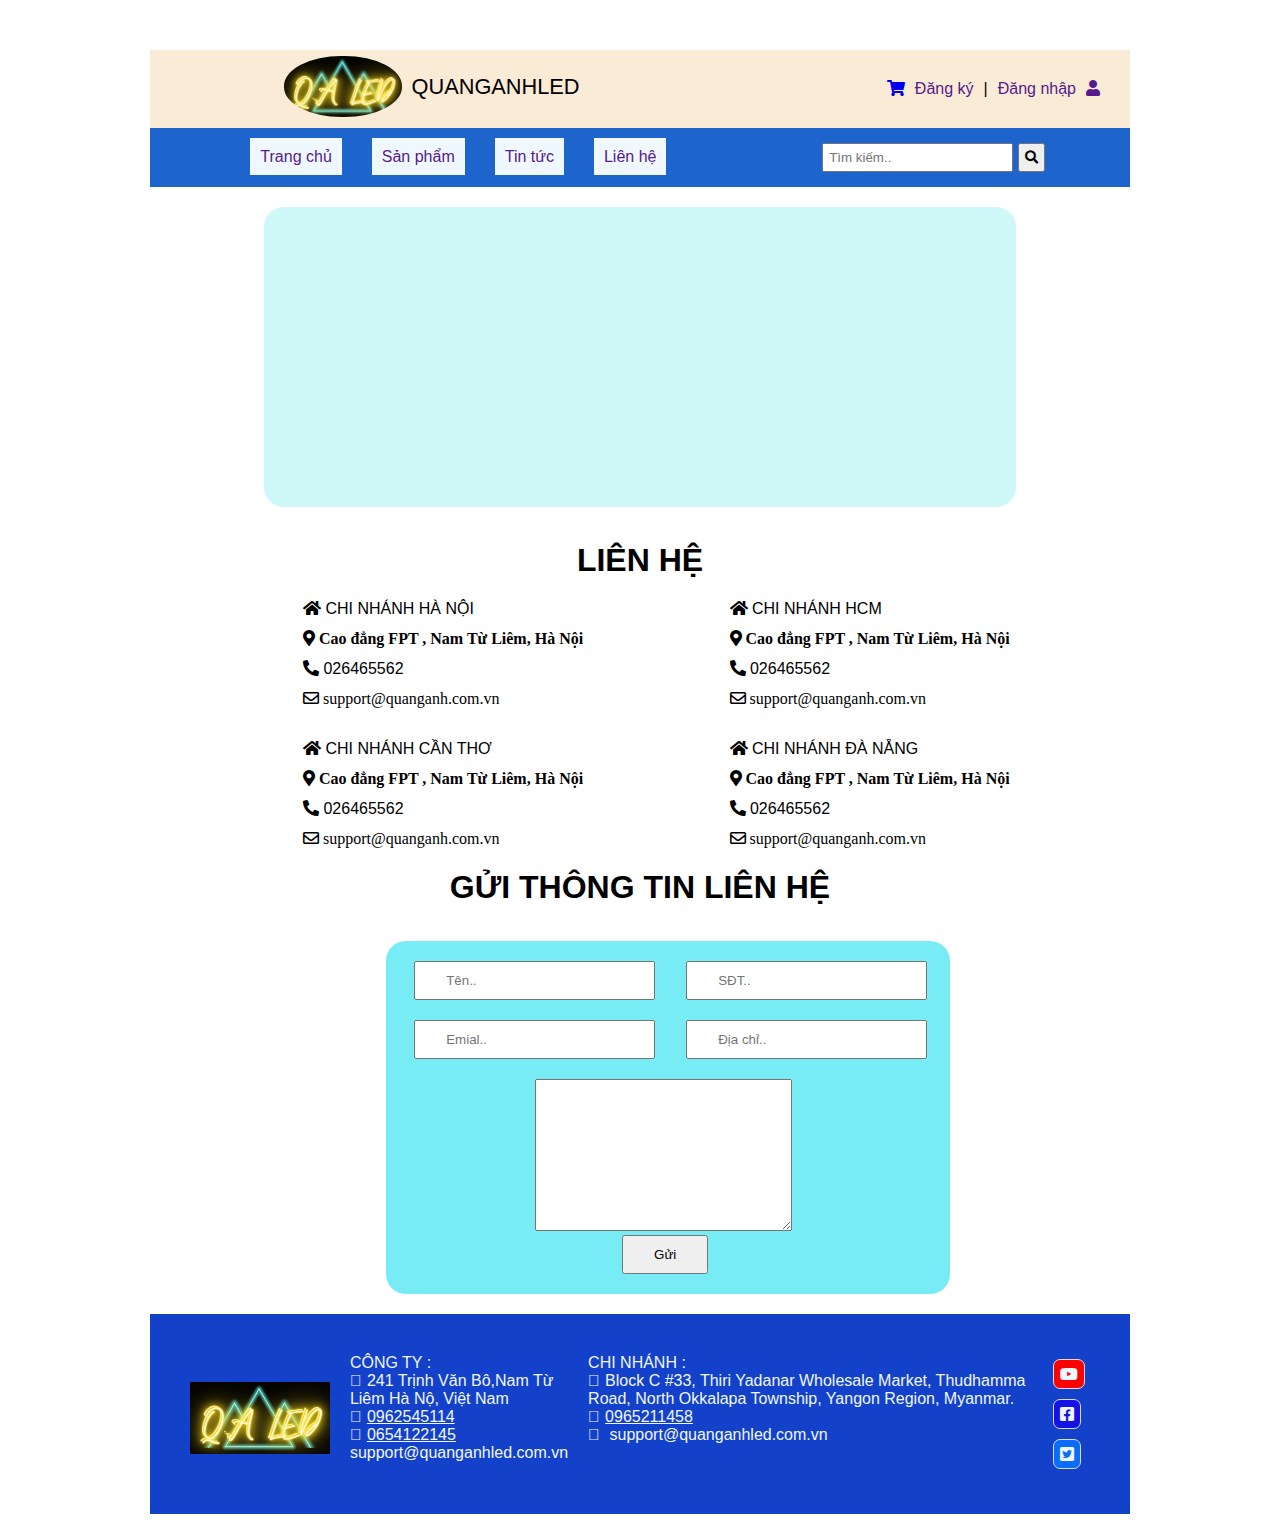
<file: lienhe.html>
<!DOCTYPE html>
<html lang="en">

<head>
    <meta charset="UTF-8">
    <meta http-equiv="X-UA-Compatible" content="IE=edge">
    <meta name="viewport" content="width=device-width, initial-scale=1.0">
    <link rel="stylesheet" href="https://use.fontawesome.com/releases/v5.15.4/css/all.css" />
    <title>Document</title>
    <link rel="stylesheet" href="css/style.css">
    
</head>
  

    
<body>
    <section class="container">
        <header>
            <section class="maintitle">
                <div class="thonghieu">
                    <img src="img/9.png" alt="">
                    <p>QUANGANHLED</p>
                </div>
                <div class="choice">
                   
                    
                    <a href="#"><i class="fas fa-shopping-cart"></i></a>
                    <ul>
                        <li><a href="">Đăng ký </a></li>|
                        <li><a href="">Đăng nhập</a></li>
                    </ul>
                    <a href=""><i class="fas fa-user"></i></a>
                    
                </div>
            </section>
            <section class="bodermenu" >
                <nav class="menu">
                    <ul>
                        <li><a href="">Trang chủ </a></li>
                        <li><a href="">Sản phẩm</a></li>
                        <li><a href="">Tin tức</a></li>
                        <li><a href="">Liên hệ</a></li>
                    </ul>
                    <form class="search">
                        <input type="text" class="searchinput" placeholder="Tìm kiếm..">
                        <button class="searchbutton"><i class="fa fa-search"></i></button>
                            </form>

                </nav>
                
    
            </section>
           
                
            <div class="map" >
            <iframe  class="frmap" src="https://www.google.com/maps/embed?pb=!1m18!1m12!1m3!1d3723.8672984531886!2d105.74461987503172!3d21.037995080613616!2m3!1f0!2f0!3f0!3m2!1i1024!2i768!4f13.1!3m3!1m2!1s0x31345550b525aa03%3A0x3fdefc40f69a023a!2zQ2FvIMSR4bqzbmcgRlBUIFBo4buRIFRy4buLbmggVsSDbiBCw7QgLCBQaMaw4budbmcgUGjGsMahbmcgQ2FuaCAsIHF14bqtbiBU4burIExpw6pt!5e0!3m2!1sen!2s!4v1709819176074!5m2!1sen!2s" width="600" height="450" style="border:0;" allowfullscreen="" loading="lazy" referrerpolicy="no-referrer-when-downgrade"></iframe></div>
                   <h1 style="text-align:center ; padding:15px ;">LIÊN HỆ</h1>            
            
             <section class="address">
                    <section class="ad1">
                        <div><i class="fas fa-home"></i> CHI NHÁNH HÀ NỘI</div>
                        <div><i class="fas fa-map-marker-alt"> Cao đẳng FPT , Nam Từ Liêm, Hà Nội</i></div>
                        <div><i class="fas fa-phone-alt"></i> 026465562</div>
                        <div><i class="far fa-envelope"> support@quanganh.com.vn</i></div>
                      </section>
                      <section class="ad1">
                          <div><i class="fas fa-home"></i> CHI NHÁNH HCM</div>
                          <div><i class="fas fa-map-marker-alt"> Cao đẳng FPT , Nam Từ Liêm, Hà Nội</i></div>
                          <div><i class="fas fa-phone-alt"></i> 026465562</div>
                          <div><i class="far fa-envelope"> support@quanganh.com.vn</i></div>
                        </section>
                        <section class="ad1">
                          <div><i class="fas fa-home"></i> CHI NHÁNH CẦN THƠ</div>
                          <div><i class="fas fa-map-marker-alt"> Cao đẳng FPT , Nam Từ Liêm, Hà Nội</i></div>
                          <div><i class="fas fa-phone-alt"></i> 026465562</div>
                          <div><i class="far fa-envelope"> support@quanganh.com.vn</i></div>
                        </section>
                        <section class="ad1">
                          <div><i class="fas fa-home"></i> CHI NHÁNH ĐÀ NẴNG</div>
                          <div><i class="fas fa-map-marker-alt"> Cao đẳng FPT , Nam Từ Liêm, Hà Nội</i></div>
                          <div><i class="fas fa-phone-alt"></i> 026465562</div>
                          <div><i class="far fa-envelope"> support@quanganh.com.vn</i></div>
                        </section>
                    
             </section>

            <h1 style="text-align:center ; padding:15px ;">GỬI THÔNG TIN LIÊN HỆ</h1>

            <section class="news" >
                <section class="thongtingui">
                    <form action="">
                        <label for=""><input type="text" placeholder="Tên.."></label>
                        <label for=""><input type="text" placeholder="SĐT.."></label>
                        <label for=""><input type="email" placeholder="Emial.."></label>
                        <label for=""><input type="address" placeholder="Địa chỉ.."></label>
                        <div class="guidi">
                            <label for=""><textarea name="" id="" cols="30" rows="10" ></textarea></label>
                            <label for="" style="  margin-left: 68%"><input type="submit" value="Gửi"></label>
                        </div>
                        
                       
                        
                        
                    </form>
                </section>
                   
            </section>
        </header>
              
       <footer class="end">
             <div><img src="img/9.png" alt=""></div>
             <div>
                <p>CÔNG TY : <br>
                   <i class="fal fa-plus-circle"></i>241 Trịnh Văn Bô,Nam Từ Liêm Hà Nộ, Việt Nam<br>
                   <i class="fal fa-plus-circle"></i><a href="">0962545114</a><br>
                   <i class="fal fa-plus-circle"></i><a href="">0654122145</a><br>
                    support@quanganhled.com.vn</p>
            
             </div>
            
                <div><p>
                    CHI NHÁNH :<br>
                    <i class="fal fa-plus-circle"></i>Block C #33, Thiri Yadanar Wholesale Market, Thudhamma Road, North Okkalapa Township, Yangon Region, Myanmar.<br>
                  <i class="fal fa-plus-circle"></i><a href="">0965211458</a><br>
                   <i class="fal fa-plus-circle"></i></i> support@quanganhled.com.vn
                 </p>
                   
                </div>
                
        
             <div class="icon">
                   <div> <a href=""><i class="fab fa-youtube"></i></a></div>
                    <div><a href=""><i class="fab fa-facebook-square"></i></a></div>
                   <div> <a href=""><i class="fab fa-twitter-square"></i></a></div>
                </div>
            
       </footer>
    </section>
</body>

</html>
</file>
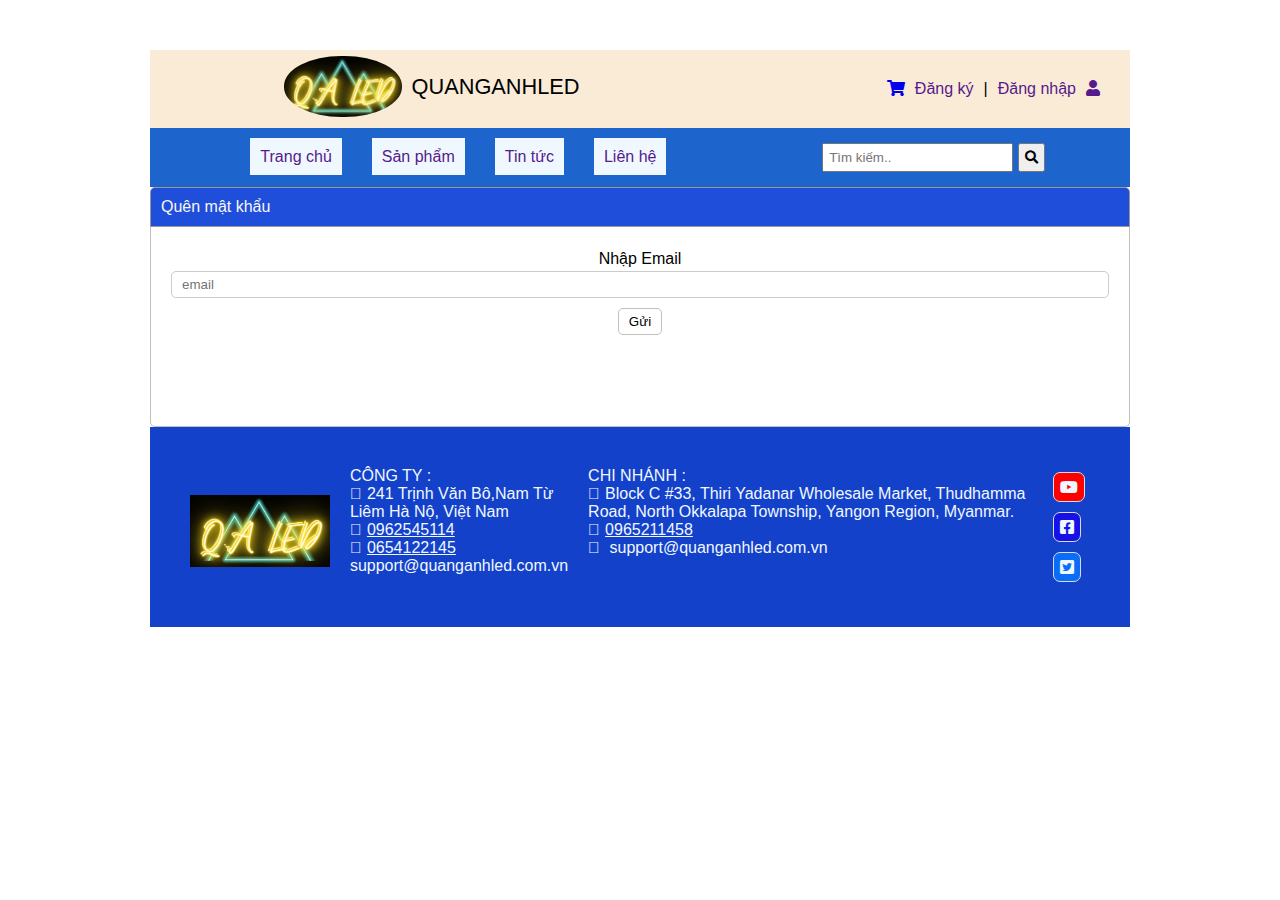
<file: quenmatkhau.html>
<!DOCTYPE html>
<html lang="en">

<head>
    <meta charset="UTF-8">
    <meta http-equiv="X-UA-Compatible" content="IE=edge">
    <meta name="viewport" content="width=device-width, initial-scale=1.0">
    <link rel="stylesheet" href="https://use.fontawesome.com/releases/v5.15.4/css/all.css" />
    <title>Document</title>
    <link rel="stylesheet" href="css/style.css">
</head>

<body>
    <section class="container">
        <header>
            <section class="maintitle">
                <div class="thonghieu">
                    <img src="img/9.png" alt="">
                    <p>QUANGANHLED</p>
                </div>
                <div class="choice">
                   
                    
                    <a href="#"><i class="fas fa-shopping-cart"></i></a>
                    <ul>
                        <li><a href="">Đăng ký </a></li>|
                        <li><a href="">Đăng nhập</a></li>
                    </ul>
                    <a href=""><i class="fas fa-user"></i></a>
                    
                </div>
            </section>
            <section class="bodermenu" >
                <nav class="menu">
                    <ul>
                        <li><a href="">Trang chủ </a></li>
                        <li><a href="">Sản phẩm</a></li>
                        <li><a href="">Tin tức</a></li>
                        <li><a href="">Liên hệ</a></li>
                    </ul>
                    <form class="search">
                        <input type="text" class="searchinput" placeholder="Tìm kiếm..">
                        <button class="searchbutton"><i class="fa fa-search"></i></button>
                            </form>

                </nav>
            </section>
            <div class="boxtrai mr demo">
                <div class="boxtitle">Quên mật khẩu</div>
                <div class="boxcontent form-tk">
                  <form action="" method="post">
                    

                    <div class="row mb10">
                        Nhập Email<br />
                        <input type="email" name="email" placeholder="email" />
                      </div>
        
                    <input  type="submit" value="Gửi" name="gui" />
                    
                  </form>
                </div>
              </div>
        </header>
              
       <footer class="end">
             <div><img src="img/9.png" alt=""></div>
             <div>
                <p>CÔNG TY : <br>
                   <i class="fal fa-plus-circle"></i>241 Trịnh Văn Bô,Nam Từ Liêm Hà Nộ, Việt Nam<br>
                   <i class="fal fa-plus-circle"></i><a href="">0962545114</a><br>
                   <i class="fal fa-plus-circle"></i><a href="">0654122145</a><br>
                    support@quanganhled.com.vn</p>
            
             </div>
            
                <div><p>
                    CHI NHÁNH :<br>
                    <i class="fal fa-plus-circle"></i>Block C #33, Thiri Yadanar Wholesale Market, Thudhamma Road, North Okkalapa Township, Yangon Region, Myanmar.<br>
                  <i class="fal fa-plus-circle"></i><a href="">0965211458</a><br>
                   <i class="fal fa-plus-circle"></i></i> support@quanganhled.com.vn
                 </p>
                   
                </div>
                
        
             <div class="icon">
                   <div> <a href=""><i class="fab fa-youtube"></i></a></div>
                    <div><a href=""><i class="fab fa-facebook-square"></i></a></div>
                   <div> <a href=""><i class="fab fa-twitter-square"></i></a></div>
                </div>
            
       </footer>
    </section>
</body>

</html>
</file>
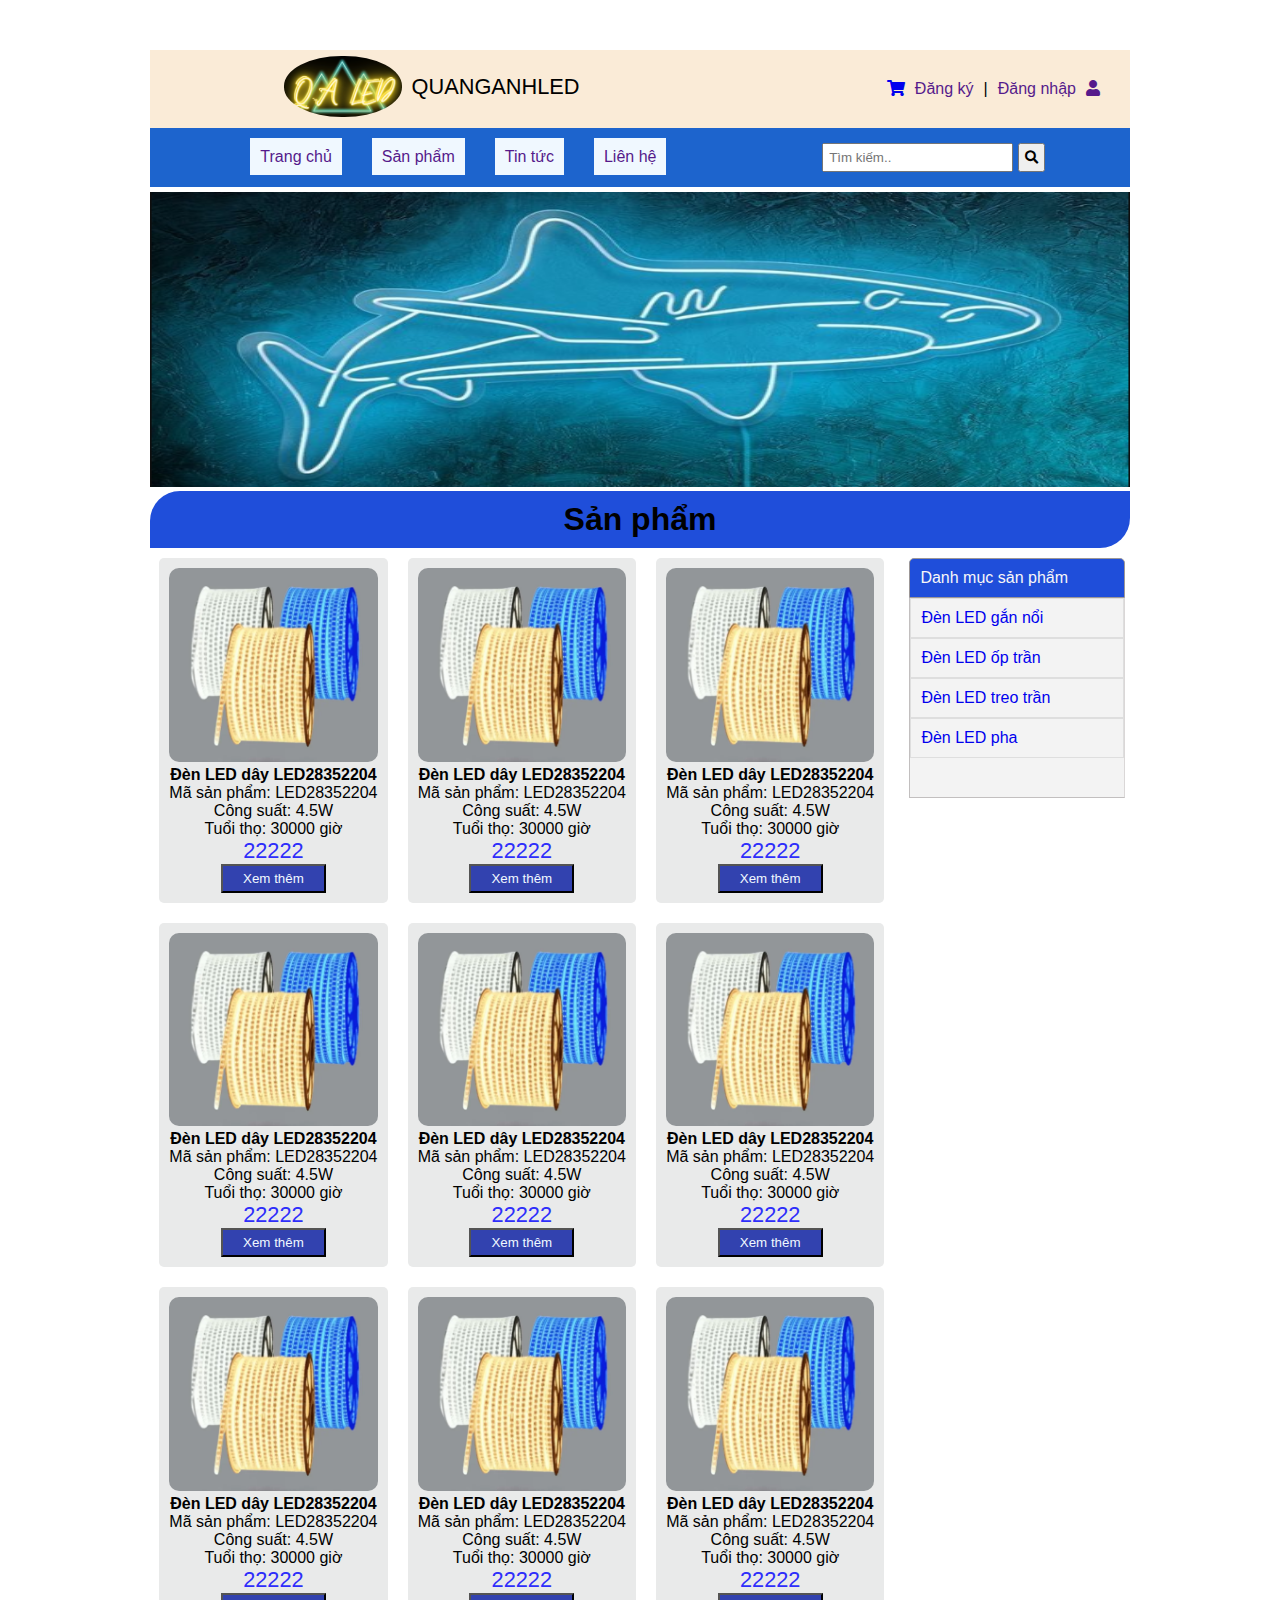
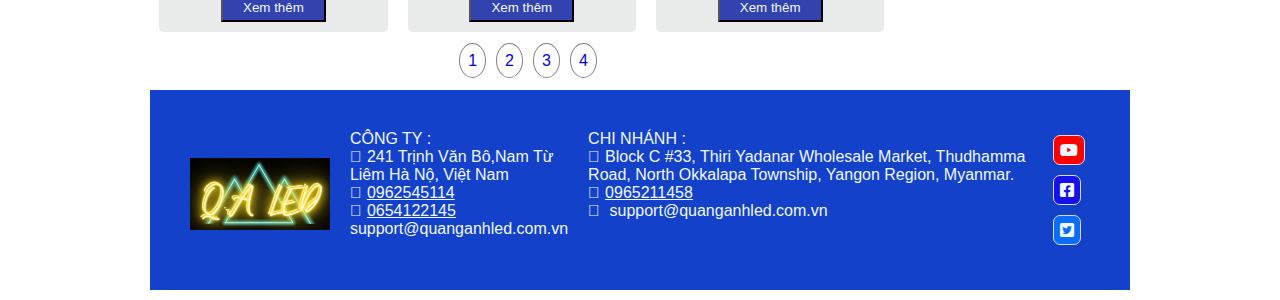
<file: sanpham.html>
<!DOCTYPE html>
<html lang="en">

<head>
    <meta charset="UTF-8">
    <meta http-equiv="X-UA-Compatible" content="IE=edge">
    <meta name="viewport" content="width=device-width, initial-scale=1.0">
    <link rel="stylesheet" href="https://use.fontawesome.com/releases/v5.15.4/css/all.css" />
    <title>Document</title>
    <link rel="stylesheet" href="css/style.css">
</head>

<body>
    <section class="container">
        <header>
            <section class="maintitle">
                <div class="thonghieu">
                    <img src="img/9.png" alt="">
                    <p>QUANGANHLED</p>
                </div>
                <div class="choice">
                   
                    
                    <a href="#"><i class="fas fa-shopping-cart"></i></a>
                    <ul>
                        <li><a href="">Đăng ký </a></li>|
                        <li><a href="">Đăng nhập</a></li>
                    </ul>
                    <a href=""><i class="fas fa-user"></i></a>
                    
                </div>
            </section>
            <section class="bodermenu" >
                <nav class="menu">
                    <ul>
                        <li><a href="">Trang chủ </a></li>
                        <li><a href="">Sản phẩm</a></li>
                        <li><a href="">Tin tức</a></li>
                        <li><a href="">Liên hệ</a></li>
                    </ul>
                    <form class="search">
                        <input type="text" class="searchinput" placeholder="Tìm kiếm..">
                        <button class="searchbutton"><i class="fa fa-search"></i></button>
                            </form>

                </nav>
            </section>
            <section class="banner">
                <img src="img/10.png" alt="">

            </section>
         </header>
            <main class="introducesp">
                
                  <h1>Sản phẩm </h1>
                  <section class="dmproduce">
                    <div class="boxtitle">Danh mục sản phẩm</div>
                <div class="boxcontent2">
                  <div class="listproduce">
               <a href="#" class="list-group-item">Đèn LED gắn nổi</a>
               <a href="#" class="list-group-item">Đèn LED ốp trần</a>
               <a href="#" class="list-group-item">Đèn LED treo trần</a>
               <a href="#" class="list-group-item">Đèn LED pha</a>
                   </div>
                    </div>
                   </section>
                <section class="mucsp">
                   <section class="producebuy">
                     
                    <section class="produce1">
                        <div><img src="img/11.png" alt=""></div>
                        <h4>Đèn LED dây LED28352204</h4>
                        <p>Mã sản phẩm: LED28352204</p>
                        <p>Công suất: 4.5W     </p>
                        <p>Tuổi thọ: 30000 giờ</p>
                        <p class="price">22222</p>
                        <a href=""><input type="submit" value="Xem thêm"></a>  
                    </section>

                    <section class="produce2">
                        <div><img src="img/11.png" alt=""></div>
                        <h4>Đèn LED dây LED28352204</h4>
                        <p>Mã sản phẩm: LED28352204</p>
                        <p>Công suất: 4.5W     </p>
                        <p>Tuổi thọ: 30000 giờ</p>
                        <p class="price">22222</p>
                        <a href=""><input type="submit" value="Xem thêm"></a>
                    </section>

                    
                    <section class="produce3">
                        <div><img src="img/11.png" alt=""></div>
                        <h4>Đèn LED dây LED28352204</h4>
                        <p>Mã sản phẩm: LED28352204</p>
                        <p>Công suất: 4.5W     </p>
                        <p>Tuổi thọ: 30000 giờ</p>
                        <p class="price">22222</p>
                        <a href=""><input type="submit" value="Xem thêm"></a>
                    </section>

                    <section class="produce1">
                        <div><img src="img/11.png" alt=""></div>
                        <h4>Đèn LED dây LED28352204</h4>
                        <p>Mã sản phẩm: LED28352204</p>
                        <p>Công suất: 4.5W     </p>
                        <p>Tuổi thọ: 30000 giờ</p>
                        <p class="price">22222</p>
                        <a href=""><input type="submit" value="Xem thêm"></a>  
                    </section>

                    <section class="produce2">
                        <div><img src="img/11.png" alt=""></div>
                        <h4>Đèn LED dây LED28352204</h4>
                        <p>Mã sản phẩm: LED28352204</p>
                        <p>Công suất: 4.5W     </p>
                        <p>Tuổi thọ: 30000 giờ</p>
                        <p class="price">22222</p>
                        <a href=""><input type="submit" value="Xem thêm"></a>
                    </section>

                    
                    <section class="produce3">
                        <div><img src="img/11.png" alt=""></div>
                        <h4>Đèn LED dây LED28352204</h4>
                        <p>Mã sản phẩm: LED28352204</p>
                        <p>Công suất: 4.5W     </p>
                        <p>Tuổi thọ: 30000 giờ</p>
                        <p class="price">22222</p>
                        <a href=""><input type="submit" value="Xem thêm"></a>
                    </section>
                    <section class="produce1">
                        <div><img src="img/11.png" alt=""></div>
                        <h4>Đèn LED dây LED28352204</h4>
                        <p>Mã sản phẩm: LED28352204</p>
                        <p>Công suất: 4.5W     </p>
                        <p>Tuổi thọ: 30000 giờ</p>
                        <p class="price">22222</p>
                        <a href=""><input type="submit" value="Xem thêm"></a>  
                    </section>

                    <section class="produce2">
                        <div><img src="img/11.png" alt=""></div>
                        <h4>Đèn LED dây LED28352204</h4>
                        <p>Mã sản phẩm: LED28352204</p>
                        <p>Công suất: 4.5W     </p>
                        <p>Tuổi thọ: 30000 giờ</p>
                        <p class="price">22222</p>
                        <a href=""><input type="submit" value="Xem thêm"></a>
                    </section>

                    
                    <section class="produce3">
                        <div><img src="img/11.png" alt=""></div>
                        <h4>Đèn LED dây LED28352204</h4>
                        <p>Mã sản phẩm: LED28352204</p>
                        <p>Công suất: 4.5W     </p>
                        <p>Tuổi thọ: 30000 giờ</p>
                        <p class="price">22222</p>
                        <a href=""><input type="submit" value="Xem thêm"></a>
                    </section>

                    
                   </section>

                   <section class="trang">
                    <div><a href="#">1</a></div>
                    <div><a href="#">2</a></div>
                    <div><a href="#">3</a></div>
                    <div><a href="#">4</a></div>

                   </section>
                   
                    

                  </section>
            
                 
            </main>
              
       <footer class="end">
             <div><img src="img/9.png" alt=""></div>
             <div>
                <p>CÔNG TY : <br>
                   <i class="fal fa-plus-circle"></i>241 Trịnh Văn Bô,Nam Từ Liêm Hà Nộ, Việt Nam<br>
                   <i class="fal fa-plus-circle"></i><a href="">0962545114</a><br>
                   <i class="fal fa-plus-circle"></i><a href="">0654122145</a><br>
                    support@quanganhled.com.vn</p>
            
             </div>
            
                <div><p>
                    CHI NHÁNH :<br>
                    <i class="fal fa-plus-circle"></i>Block C #33, Thiri Yadanar Wholesale Market, Thudhamma Road, North Okkalapa Township, Yangon Region, Myanmar.<br>
                  <i class="fal fa-plus-circle"></i><a href="">0965211458</a><br>
                   <i class="fal fa-plus-circle"></i></i> support@quanganhled.com.vn
                 </p>
                   
                </div>
                
        
             <div class="icon">
                   <div> <a href=""><i class="fab fa-youtube"></i></a></div>
                    <div><a href=""><i class="fab fa-facebook-square"></i></a></div>
                   <div> <a href=""><i class="fab fa-twitter-square"></i></a></div>
                </div>
            
       </footer>
    </section>
</body>

</html>
</file>
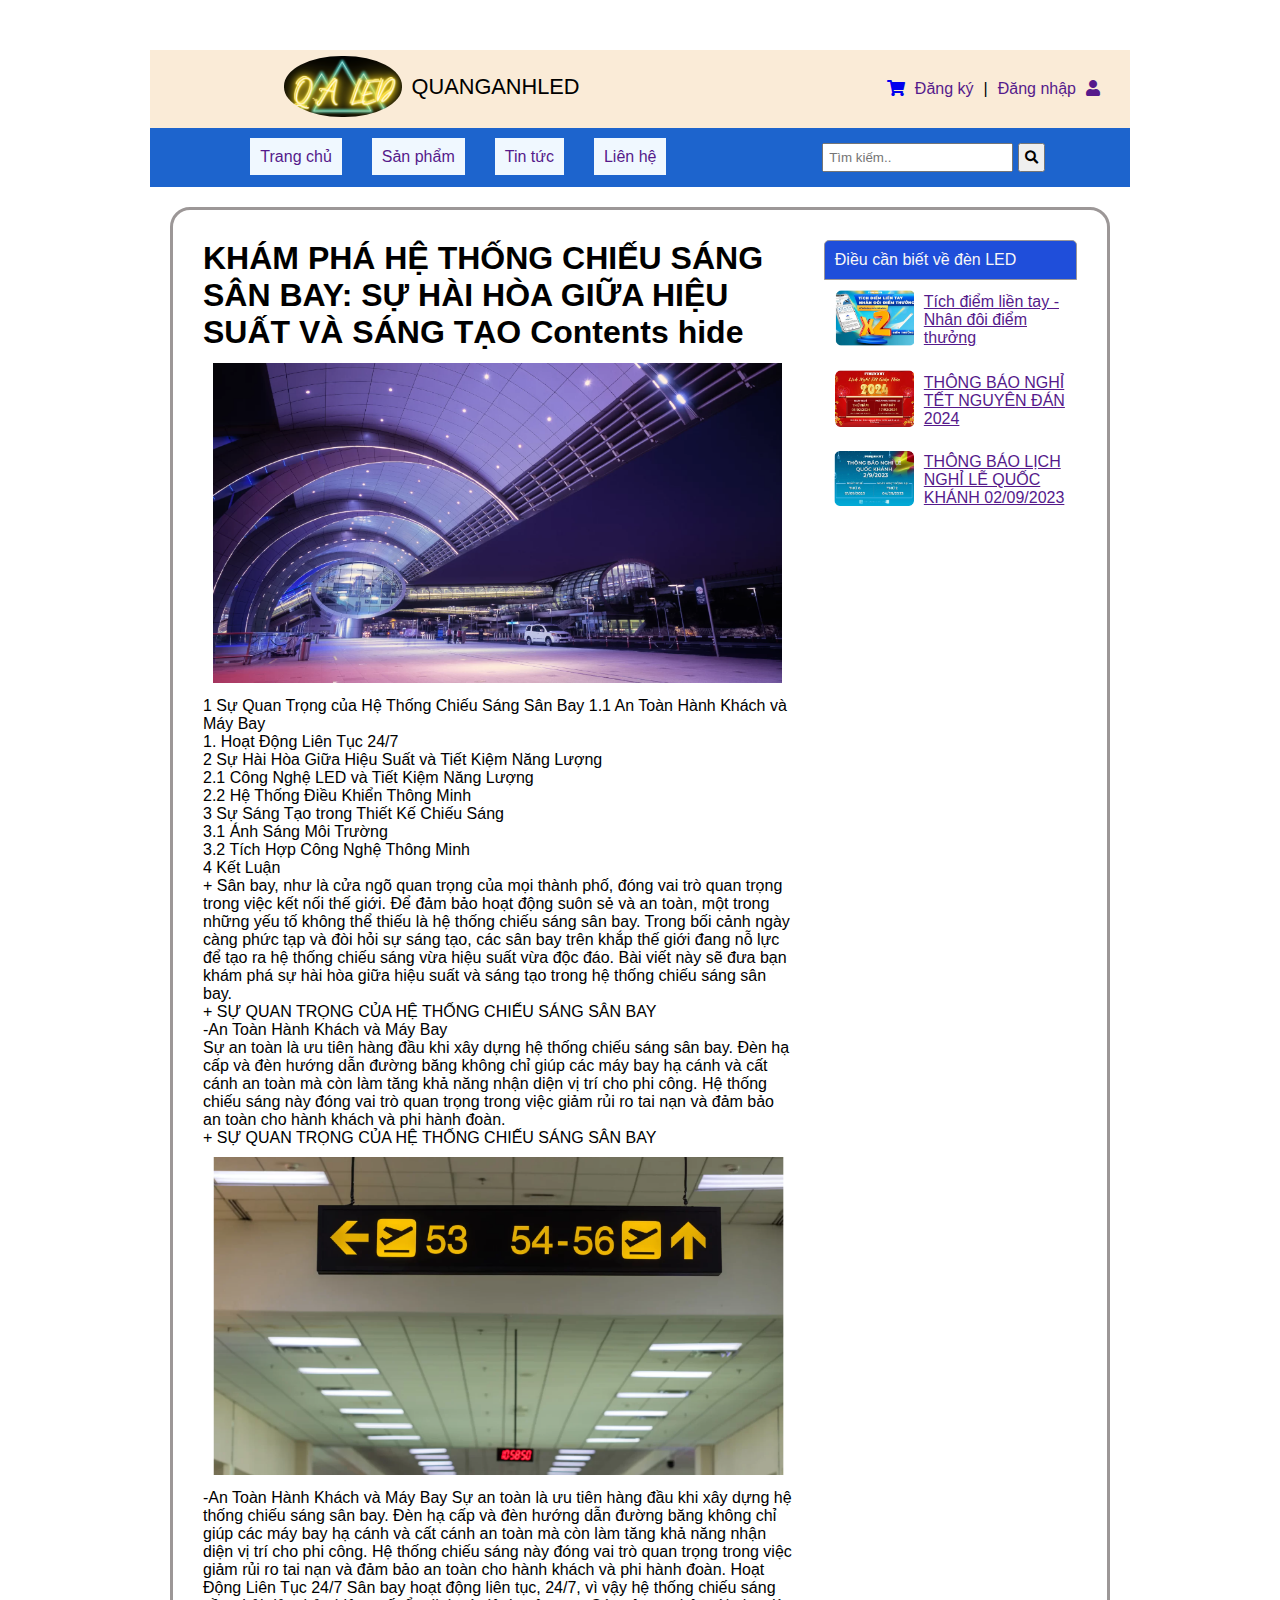
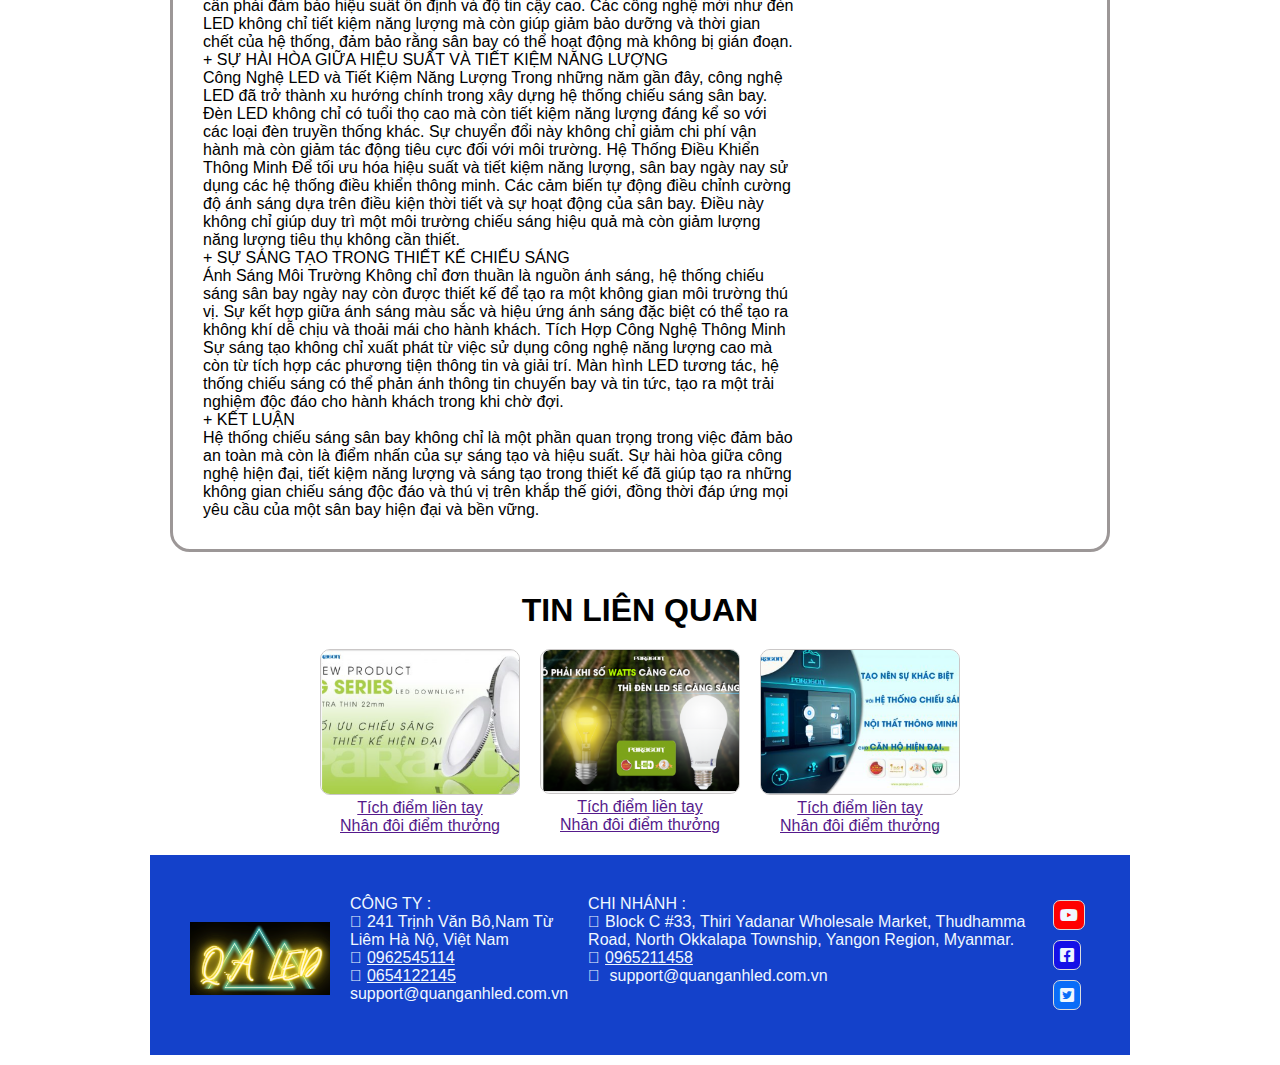
<file: tintuc.html>
<!DOCTYPE html>
<html lang="en">

<head>
    <meta charset="UTF-8">
    <meta http-equiv="X-UA-Compatible" content="IE=edge">
    <meta name="viewport" content="width=device-width, initial-scale=1.0">
    <link rel="stylesheet" href="https://use.fontawesome.com/releases/v5.15.4/css/all.css" />
    <title>Document</title>
    <link rel="stylesheet" href="css/style.css">
</head>

<body>
    <section class="container">
        <header>
            <section class="maintitle">
                <div class="thonghieu">
                    <img src="img/9.png" alt="">
                    <p>QUANGANHLED</p>
                </div>
                <div class="choice">
                   
                    
                    <a href="#"><i class="fas fa-shopping-cart"></i></a>
                    <ul>
                        <li><a href="">Đăng ký </a></li>|
                        <li><a href="">Đăng nhập</a></li>
                    </ul>
                    <a href=""><i class="fas fa-user"></i></a>
                    
                </div>
            </section>
            <section class="bodermenu" >
                <nav class="menu">
                    <ul>
                        <li><a href="">Trang chủ </a></li>
                        <li><a href="">Sản phẩm</a></li>
                        <li><a href="">Tin tức</a></li>
                        <li><a href="">Liên hệ</a></li>
                    </ul>
                    <form class="search">
                        <input type="text" class="searchinput" placeholder="Tìm kiếm..">
                        <button class="searchbutton"><i class="fa fa-search"></i></button>
                            </form>

                </nav>
            </section>

            <header>
                <main class="trangtintuc">
                    <section class="motatintuc">
                        <h1>KHÁM PHÁ HỆ THỐNG CHIẾU SÁNG SÂN BAY: SỰ HÀI HÒA GIỮA HIỆU SUẤT VÀ SÁNG TẠO
                            Contents hide </h1>
                            <img src="img/18.png" alt="" style="width:100% ; padding: 10px;">
                        <p>1 Sự Quan Trọng của Hệ Thống Chiếu Sáng Sân Bay
                            1.1 An Toàn Hành Khách và Máy Bay <br>
                            1. Hoạt Động Liên Tục 24/7<br>
                            2 Sự Hài Hòa Giữa Hiệu Suất và Tiết Kiệm Năng Lượng<br>
                            2.1 Công Nghệ LED và Tiết Kiệm Năng Lượng<br>
                            2.2 Hệ Thống Điều Khiển Thông Minh<br>
                            3 Sự Sáng Tạo trong Thiết Kế Chiếu Sáng<br>
                            3.1 Ánh Sáng Môi Trường<br>
                            3.2 Tích Hợp Công Nghệ Thông Minh<br>
                            4 Kết Luận<br>
                             
                            + Sân bay, như là cửa ngõ quan trọng của mọi thành phố, đóng vai trò quan trọng trong việc kết nối thế giới. Để đảm bảo hoạt động suôn sẻ và an toàn, một trong những yếu tố không thể thiếu là hệ thống chiếu sáng sân bay. Trong bối cảnh ngày càng phức tạp và đòi hỏi sự sáng tạo, các sân bay trên khắp thế giới đang nỗ lực để tạo ra hệ thống chiếu sáng vừa hiệu suất vừa độc đáo. Bài viết này sẽ đưa bạn khám phá sự hài hòa giữa hiệu suất và sáng tạo trong hệ thống chiếu sáng sân bay.<br>
                            + SỰ QUAN TRỌNG CỦA HỆ THỐNG CHIẾU SÁNG SÂN BAY<br>
                             -An Toàn Hành Khách và Máy Bay<br>
                            Sự an toàn là ưu tiên hàng đầu khi xây dựng hệ thống chiếu sáng sân bay. Đèn hạ cấp và đèn hướng dẫn đường băng không chỉ giúp các máy bay hạ cánh và cất cánh an toàn mà còn làm tăng khả năng nhận diện vị trí cho phi công. Hệ thống chiếu sáng này đóng vai trò quan trọng trong việc giảm rủi ro tai nạn và đảm bảo an toàn cho hành khách và phi hành đoàn.
                            <br>+ SỰ QUAN TRỌNG CỦA HỆ THỐNG CHIẾU SÁNG SÂN BAY<br>
                            <img src="img/19.png" alt="" style="width:100% ;padding: 10px;">
                            -An Toàn Hành Khách và Máy Bay
                           Sự an toàn là ưu tiên hàng đầu khi xây dựng hệ thống chiếu sáng sân bay. Đèn hạ cấp và đèn hướng dẫn đường băng không chỉ giúp các máy bay hạ cánh và cất cánh an toàn mà còn làm tăng khả năng nhận diện vị trí cho phi công. Hệ thống chiếu sáng này đóng vai trò quan trọng trong việc giảm rủi ro tai nạn và đảm bảo an toàn cho hành khách và phi hành đoàn.
                           
                           
                           
                            Hoạt Động Liên Tục 24/7
                           Sân bay hoạt động liên tục, 24/7, vì vậy hệ thống chiếu sáng cần phải đảm bảo hiệu suất ổn định và độ tin cậy cao. Các công nghệ mới như đèn LED không chỉ tiết kiệm năng lượng mà còn giúp giảm bảo dưỡng và thời gian chết của hệ thống, đảm bảo rằng sân bay có thể hoạt động mà không bị gián đoạn.
                           
                           
                           
                           <br>+ SỰ HÀI HÒA GIỮA HIỆU SUẤT VÀ TIẾT KIỆM NĂNG LƯỢNG<br>
                           Công Nghệ LED và Tiết Kiệm Năng Lượng
                           Trong những năm gần đây, công nghệ LED đã trở thành xu hướng chính trong xây dựng hệ thống chiếu sáng sân bay. Đèn LED không chỉ có tuổi thọ cao mà còn tiết kiệm năng lượng đáng kể so với các loại đèn truyền thống khác. Sự chuyển đổi này không chỉ giảm chi phí vận hành mà còn giảm tác động tiêu cực đối với môi trường.
                           
                           
                           
                           Hệ Thống Điều Khiển Thông Minh
                           Để tối ưu hóa hiệu suất và tiết kiệm năng lượng, sân bay ngày nay sử dụng các hệ thống điều khiển thông minh. Các cảm biến tự động điều chỉnh cường độ ánh sáng dựa trên điều kiện thời tiết và sự hoạt động của sân bay. Điều này không chỉ giúp duy trì một môi trường chiếu sáng hiệu quả mà còn giảm lượng năng lượng tiêu thụ không cần thiết.
                           
                           <br>+ SỰ SÁNG TẠO TRONG THIẾT KẾ CHIẾU SÁNG<br>
                           
                           Ánh Sáng Môi Trường
                           Không chỉ đơn thuần là nguồn ánh sáng, hệ thống chiếu sáng sân bay ngày nay còn được thiết kế để tạo ra một không gian môi trường thú vị. Sự kết hợp giữa ánh sáng màu sắc và hiệu ứng ánh sáng đặc biệt có thể tạo ra không khí dễ chịu và thoải mái cho hành khách.
                           
                           
                           
                           Tích Hợp Công Nghệ Thông Minh
                           Sự sáng tạo không chỉ xuất phát từ việc sử dụng công nghệ năng lượng cao mà còn từ tích hợp các phương tiện thông tin và giải trí. Màn hình LED tương tác, hệ thống chiếu sáng có thể phản ánh thông tin chuyến bay và tin tức, tạo ra một trải nghiệm độc đáo cho hành khách trong khi chờ đợi.
                           
                           <br>+ KẾT LUẬN<br>
                           Hệ thống chiếu sáng sân bay không chỉ là một phần quan trọng trong việc đảm bảo an toàn mà còn là điểm nhấn của sự sáng tạo và hiệu suất. Sự hài hòa giữa công nghệ hiện đại, tiết kiệm năng lượng và sáng tạo trong thiết kế đã giúp tạo ra những không gian chiếu sáng độc đáo và thú vị trên khắp thế giới, đồng thời đáp ứng mọi yêu cầu của một sân bay hiện đại và bền vững.</p>
                    </section>
                    <section class="listtintuc">
                        <section class="tinnew">
                            <p>Điều cần biết về đèn LED</p>
                        </section>
                        <section>
                            <div class="tinhot">
                               <div class="anhtin"><img src="img/12.png" alt=""></div> 
                                <a href="">Tích điểm liền tay - Nhân đôi điểm thưởng</a>
                            </div>
                            <div class="tinhot">
                                <div class="anhtin"><img src="img/13.png" alt=""></div> 
                                <a href="">THÔNG BÁO NGHỈ TẾT NGUYÊN ĐÁN 2024</a>
                          </div>
                          <div class="tinhot">
                            
                            <div class="anhtin"><img src="img/14.png" alt=""></div> 
                            <a href="">THÔNG BÁO LỊCH NGHỈ LỄ QUỐC KHÁNH 02/09/2023</a>
                      </div>
                        </section>
                    </section>
                </main>
           <h1 style="text-align: center; padding: 20px;">TIN LIÊN QUAN </h1>
                 <section class="tinlienquan">
                    <div class="t1">
                        <div class="anhtin"><img src="img/15.png" alt=""></div> 
                    <a href="">Tích điểm liền tay <br> Nhân đôi điểm thưởng</a>
                    </div>
                    <div class="t1">
                        <div class="anhtin"><img src="img/16.png" alt=""></div> 
                    <a href="">Tích điểm liền tay <br> Nhân đôi điểm thưởng</a>
                    </div>
                    <div class="t1">
                        <div class="anhtin"><img src="img/17.png" alt=""></div> 
                    <a href="">Tích điểm liền tay<br> Nhân đôi điểm thưởng</a>
                    </div>
                 </section>
           
            </header>
           
            
               
              
       <footer class="end">
             <div><img src="img/9.png" alt=""></div>
             <div>
                <p>CÔNG TY : <br>
                   <i class="fal fa-plus-circle"></i>241 Trịnh Văn Bô,Nam Từ Liêm Hà Nộ, Việt Nam<br>
                   <i class="fal fa-plus-circle"></i><a href="">0962545114</a><br>
                   <i class="fal fa-plus-circle"></i><a href="">0654122145</a><br>
                    support@quanganhled.com.vn</p>
            
             </div>
            
                <div><p>
                    CHI NHÁNH :<br>
                    <i class="fal fa-plus-circle"></i>Block C #33, Thiri Yadanar Wholesale Market, Thudhamma Road, North Okkalapa Township, Yangon Region, Myanmar.<br>
                  <i class="fal fa-plus-circle"></i><a href="">0965211458</a><br>
                   <i class="fal fa-plus-circle"></i></i> support@quanganhled.com.vn
                 </p>
                   
                </div>
                
        
             <div class="icon">
                   <div> <a href=""><i class="fab fa-youtube"></i></a></div>
                    <div><a href=""><i class="fab fa-facebook-square"></i></a></div>
                   <div> <a href=""><i class="fab fa-twitter-square"></i></a></div>
                </div>
            
       </footer>
    </section>
</body>

</html>
</file>
<file: css/style.css>
@font-face {
   font-family: UMT;
   src: url("../font/UTM\ Duepuntozero.ttf");
}
@font-face {
   font-family: UMT;
   src: url("../font/UTM\ DuepuntozeroBold.ttf");
   font-weight: bolder;
}

@keyframes anh {
   0% {
      transform: scale(1);
   }
   50% {
      transform: scale(1.2);
   }
   100% {
      transform: scale(1);
   }
}
*{
    margin: 0;
    padding: 0;
    box-sizing: border-box;
}
.container{
    max-width: 980px;
    margin: 10px auto;
    padding-top: 40px;
    
}

.maintitle{
   position: relative;
    display: flex;
    justify-content: end;
     background-color: antiquewhite;
    padding: 30px;}
    

        
.maintitle img{
    width: 27%;
    border-radius: 49%;
}
.thonghieu{
   display: flex;
   gap: 10px;
   position: absolute;
   right: 42%;
   top: 7.9%;
}
.thonghieu p{
   font-size: 1.7vw;
   display: flex;
   flex-direction: column;
   justify-content: center;
}

.menu{
    display: flex;
    justify-content: space-around;
    padding: 10px;
    background-color: rgb(29, 100, 205);
}

.menu ul  {
    display: flex;
    list-style: none; 
}
.menu ul li {
    padding: 10px;
    padding-left: 20px;
}
    
    
.menu ul li a {
   text-decoration: none;
   padding: 10px  ;
   background-color:aliceblue ;
  
}
.menu ul li a:hover{
    background-color: rgb(202, 241, 241);
    color: red;
   
 }

.search {
    padding: 5px  ;
    
 }
 .searchbutton {
    padding: 5px  ;
    
 }
 .searchinput {
    padding: 5px  ;
    
 }
 .choice ul li{
    list-style: none;
    
 }
 .choice ul li a{
    text-decoration: none;
    padding: 10px;
 }
 .choice ul li a:hover{
   color: red;
}
 .choice {
    display: flex;   
 }
 .choice a:hover {
   color: rgb(4, 20, 35); 
   transform: scale(1.1); 
   
}
 
 .choice ul {
    display: flex;
    text-align: left;
    
 }
 .banner img{
    width: 100%;
    height: 300px;
    position: relative;
    padding-top: 5px;
    
 }
 .banner div{
    position: absolute;
    top: 35%;
    left: 66%;
    display: inline-block;
    align-items: center;
 }
 .banner{
   position: relative;
 }
 .banner div p{
    color: aliceblue;
    font-size: 20px;
    
 }
 .banner div input{
    background-color: aliceblue;
    padding: 5px;
   
    
 }
 .banner div input:hover{
   background-color: rgba(174, 246, 255, 0.956);
   color: red;
  
   
}
.introduce {
   padding-bottom: 20px;
}
 .introduce  h1{
    text-align: center;
    padding: 20px;
   
}
.detail1 img {
    width: 1500px;
    height: 350px;
    padding: 10px;
}
.detail1  {
    display: flex;
    padding: 10px;
    gap: 40px;
}
.detail1 p {
   display: flex;
   flex-direction: column;
   justify-content: center;
}
.detail2 img {
   width: 400px;
   height: 300px;
   padding: 10px;
}
.detail2  {
   display: flex;
   padding: 10px;
   gap: 40px;
}
.detail2 p {
  display: flex;
  flex-direction: column;
  justify-content: center;
}
.producetop {
   display: flex;
   gap: 20px;
}
.producetop img {
   width: 100%;
   border-radius: 10px;  
}
.produce1 img:hover{
 animation: anh 2s ease-in-out;
}
.produce2 img:hover{
   animation: anh 2s ease-in-out;
  }
  .produce3 img:hover{
   animation: anh 2s ease-in-out;
  }
.produce1,.produce2,.produce3{
   padding:10px  ;
   background-color: rgb(233, 234, 234);
   border-radius: 5px;
   text-align: center;
}
.produce1  input,.produce2  input,.produce3 input {
   padding:5px 20px;
   background-color: rgb(50, 66, 175);
   color: aliceblue;
   
}
.produce1  input:hover,.produce2  input:hover,.produce3 input:hover {
   background-color: rgba(217, 220, 244, 0.785);
   color: rgb(201, 35, 35);
   
}
.price{
   font-size: 1.7vw;
   color: rgb(46, 46, 251);
}
.chungnhan{
   display: flex;
   gap: 20px;
}
.chungnhan img {
   width: 100%;  
   border: 1px solid rgb(0, 0, 0);
}
.end{
   display: flex;
   background-color: rgb(20, 65, 202);
   padding: 40px;
   gap: 20px;
}
.end img{
   width: 100%;
   margin-top: 27.5px;
   margin-right: 20px;
   
}
.end p,.end a{
   color: aliceblue;
}
.fa-plus-circle{
   padding-right: 5px;
}
.fa-youtube,.fa-facebook-square,.fa-twitter-square{
  padding: 6px;
  border: 1px solid gainsboro;
}
.fa-youtube{
   background-color: red;
   border-radius: 7px;
}
.fa-facebook-square{
   background-color: rgb(21, 17, 231);
   border-radius: 7px;
}
.fa-twitter-square{
   background-color: rgb(10, 109, 248);
   border-radius: 7px;
}
.icon div {
   padding: 5px;
}

.dmproduce{
   float: right;
   width: 22%;
   margin-right: 5px; 
}
.dmproduce a{
  text-decoration: none;
  display: block;
  padding: 10px;
}
.boxtitle {

   color: #f8f7f7;
   padding: 10px;
   background-color: #1f4eda;
   border-top-left-radius: 5px;
   border-top-right-radius: 5px;
   border: 1px #9c9797 solid;

 }
 .boxcontent2 {
   border-left: 1px #c2bfbf solid;
   border-right: 1px #dad7d7 solid;
   border-bottom: 1px #c2bfbf solid;
   min-height: 200px;
   background-color: rgb(243, 243, 243);
 }
 .list-group-item {
   border: 1px solid rgb(222, 222, 222);
 }
 .list-group-item:hover {
   color: #f50b0b;
   background-color: #8bd7f2;
   transform: scale(1.05);
 }
 .producebuy{
   display: grid;
   grid-template-columns: 1fr 1fr 1fr;
   width: 74%;
   float: right;
   gap: 20px;
   margin-right: 25px;
   margin-left: 6px;
 }
 .trang{
   display: flex;
   padding: 20px;
   margin-left:29% ;
   
 }
 .trang a{
   margin: 5px;
   padding: 8px;
   text-decoration: none;
   border: 1px solid gray;
   border-radius: 100%;
 }
 .trang a:hover{
     background-color: #77ecf5;
     color: rgb(232, 18, 18);
 }
 
.producebuy img {
   width: 100%;
   border-radius: 10px;  

}
.introducesp h1{

   text-align: center;
   padding: 10px;
   background-color: #1f4eda;
   margin-bottom: 10px;
   border-top-left-radius: 30px;
   border-bottom-right-radius: 30px;
}

/* TRANG TIN TỨC */

 .trangtintuc{
   gap: 30px;
   display: flex;
   margin:20px ;
   border: 3px #9c9797 solid;
   padding: 30px;
   border-radius: 20px;
   
 }
 .motatintuc{
   float: left;
   width: 70%;
 }
 .listtintuc{
   float: left;
   width: 30%;
  
 }
 .tinnew{
   color: #f8f7f7;
   padding: 10px;
   background-color: #1f4eda;
   border-top-left-radius: 5px;
   border-top-right-radius: 5px;
   border: 1px #9c9797 solid;

 }
.tinhot img{
   width: 100px;
   padding: 10px;

}
.tinhot {
   display: flex;   
}
.tinhot a{
   display: flex;
   flex-direction: column;
   justify-content: center;
}
.tinlienquan img{
   width: 200px;
   border:1px solid rgb(202, 199, 199) ;
   border-radius: 10px;
   
}
.tinlienquan img:hover{
   width: 200px;
   transform: scale(1.2);
   transition: 1s;
}

.tinlienquan{
   display: flex;
   justify-content: center;
   gap: 20px;
   padding-bottom: 20px;
}
.tinlienquan a{
   text-align: center;

}
.t1{
   text-align: center;
}
/* TRANG LIÊN HỆ */
.map{
   display: flex;
   justify-content: center;
   padding: 20px;
   
   
}
.frmap{
   width: 80%;
   height: 300px;
   padding: 10px;
   background-color: #cff8f8;
   border-radius: 20px;
  
}
.ad1 div{
   padding: 6px;
}
.address{
   display: grid;
   grid-template-columns: 1fr 1fr;
   gap: 20px;
   margin-left:15% ;
}
.news{
   padding: 20px ;
   text-align: center;
   /* 
    
   
   padding-bottom: 50px; */
   
  
}

.thongtingui{
   width: 60%;
   background-color: #77ecf5;
   padding:20px ;
   margin-left:22%;
   border-radius:20px ;
   margin-left:23% ;
   
   
}
.thongtingui form {
   display: grid;
   grid-template-columns: 1fr 1fr;
   gap: 20px;
  
   
}
.thongtingui form label input{
   padding: 10px 30px;
   
}
.guidi{
   text-align: center;
   margin-left: 50%
}
/* Đăng ký */
.boxcontent {
   text-align: center;
   border-left: 1px #c2bfbf solid;
   border-right: 1px #c2bfbf solid;
   border-bottom: 1px #c2bfbf solid;
   border-bottom-left-radius: 5px;
   border-bottom-right-radius: 5px;
   min-height: 200px;
   padding: 20px;
 }
.form-tk {
   line-height: 150%;
 }
 .form-tk input[type="email"],
 .form-tk input[type="text"],
 .form-tk input[type="password"],
 .frmcontent input[type="text"] {
   width: 100%;
   border: 1px #ccc solid;
   padding: 5px 10px;
   border-radius: 5px;
 }
 .form-tk input[type="checkbox"] {
   width: 40px;
   height: 20px;
   border-radius: 5px;
 }
 .form-tk input[type="submit"],
 .form-tk input[type="reset"],
 .frmcontent input[type="submit"] {
   background-color: #ffffff;
   padding: 5px 10px;
   border-radius: 5px;
   border: 1px #c2bfbf solid;
 }
 .form-tk input[type="submit"]:hover,
 .form-tk input[type="reset"]:hover,
 .frmcontent input[type="submit"]:hover,
 .frmcontent input[type="reset"]:hover,
 .frmcontent input[type="button"]:hover {
   background-color: #c2bfbf;
 }
 .form-tk li a {
   color: rgb(85, 85, 233);
 }
 .form-tk li a:hover {
   color: rgb(43, 43, 201);
 }
 /* Đăng nhập */

 .form-dn {
   line-height: 150%;
 }
 .form-dn input[type="text"],
 .form-dn input[type="password"],
 .frmcontent input[type="text"] {
   width: 100%;
   border: 1px #ccc solid;
   padding: 5px 10px;
   border-radius: 5px;
 }
 .form-dn input[type="checkbox"] {
   width: 20px;
   height: 15px;
   border-radius: 1px;
 }
 .form-dn input[type="submit"],

 .frmcontent input[type="submit"] {
   background-color: #ffffff;
   padding: 5px 10px;
   border-radius: 5px;
   border: 1px #c2bfbf solid;
 }
 .form-dn input[type="submit"]:hover,
 .frmcontent input[type="submit"]:hover,
 .form-dn li a {
   color: rgb(41, 0, 223);
   
 }
 .form-dn li a:hover {
   color: rgb(39, 3, 202);
 }
 /* Chi tiết sản phẩm */
 *{
   margin: 0;
   padding: 0;
   font-family: sans-serif;
}

/* .container{
   margin: 0 auto;
   
   height: 350px;
   position: relative;
   top: 30px;
   background-color: aliceblue;
} */
.spInfo-Img{
   border: 0px solid rgb(235, 230, 230);
   height: 100%;
   width: 47%;
   float: left;
   background-color: white;
}
.sao button{
   height: 100%;
   width: 100%;
   border: hidden;
   background-color: initial;
}
.a{
   border: 1px solid rgb(235, 230, 230);
   height: 80%;
}
#a{
   position: relative;
   top: -1px;
   height: 19.5%;
   width: 23%;
   float: left;
   border: 0px solid rgb(235, 230, 230);
}
#a:hover{
   transform: scale(1.05);
}
.spInfo-Text{
   float: right;
   border: 1px solid rgb(235, 230, 230);
   height: 100%;
   width: 47%;
   background-color: white;
}
.text{
   margin-top: 20px;
   margin-left: 20px;
}
.sao{
   height: 30px;
   width: 139px;
   position: relative;
   top: -23px;
   left: 170px;
   background-color: #2e71f7;
   border-radius: 10px;
}

.sao button{
   width: 15%;
   height: 100%;
   float: left;
}
.sao input{
   text-align: center;
   width: 15%;
   margin-top: 6px;
   margin-left: 7px;
   background: white;
   border: 0.5 solid gainsboro;
   border-radius: 50%;
   font-weight: 900;
   
}
.title span{
   position: relative;
   top: 10px;
   color: green;
   font-weight: bold;
}
.title p{
   margin-top: 20px;
   text-align: justify;
   margin-right: 20px;
}
.title a{
   color: green;
}
.spchitiet{
   margin: 0 auto;
   width: 800px;
   height: 350px;
   background-color: aliceblue;
   padding-top: 10px;
}
.ip{
   width: 30px;
   margin-top: 20px;
   
}
.tvgh{
   margin-top:10px ;
   width: 90px;
   color: white;
   background-color: rgb(57, 104, 246);
   border-radius: 5px;
   height: 30px;
}
.fa-star{
 width: 30px;

}
.searchbox input[type="text"] {
   width: 100%;
   border-radius: 5px;
 }
 .searchbox input {
   margin-top: 9px;
   padding: 5px 10px;
   background-color: #ffff;
   border-radius: 5px;
   border: 1px #ccc solid;
   margin-bottom: 5px;
 }
 .mucdanhgia{
   display: flex;
   gap: 20px;
   justify-content: center;
   padding: 20px;

 }
 .danhgia{
   width: 70%;
   float:right;
   
 }
/* Giỏ hàng */
.row {
   float: left;
   width: 100%;
   margin-left: 0;
 }
 .mb10 {
   margin-bottom: 10px;
 }
 .frmcontent {
   padding: 20px 0px;
 }
 .frmdsloai table {
   width: 100%;
   border-collapse: collapse;
   
 }
  .frmdsloai table th {
   padding: 10px;
   background-color: rgb(45, 82, 246);
 }
 .frmdsloai table td img {
   width: 50% ;
 }
 
 .frmdsloai table td {
   padding: 5px 30px;
   border: 1px #ccc solid;
 }
 
 .frmdsloai table td input[type="checkbox"] {
   width: 40px;
   height: 20px;
   border-radius: 5px;
 }
 .phuongthuc{
   text-align: center;
   margin-right: 50px;
 }
 .thuchienpt1,.thuchienpt2{
   padding: 5px;
 }
 .thuchienpt1  button,.thuchienpt2 button{
   padding: 5px;
   background-color: #4b83f5;
   color: #f8f7f7;
 }
 .thuchienpt1  button:hover,.thuchienpt2 button:hover{
   
   background-color: #105bf1;
   color: #f8f7f7;
 }
 .mota{
   text-align: left;
 }
</file>
<file: css/styleadmin.css>
body {
    margin: 0;
    font-family: Arial, sans-serif;
  }
  .sidebar {
    background-color: #333;
    color: white;
    height: 100vh;
    width: 250px;
    position: fixed;
  }
  .logo {
    text-align: center;
    padding: 20px;
    font-size: 24px;
    background-color: #444;
  }
  .menu-item {
    padding: 15px 20px;
    border-bottom: 1px solid #444;
  }
  .menu-item:hover {
   background-color: #797777;
   transform: scale(1.05);  }
  .content {
    margin-left: 250px;
    padding: 20px;
    background-color: #f4f4f4;
    height: 100vh;}
</file>
